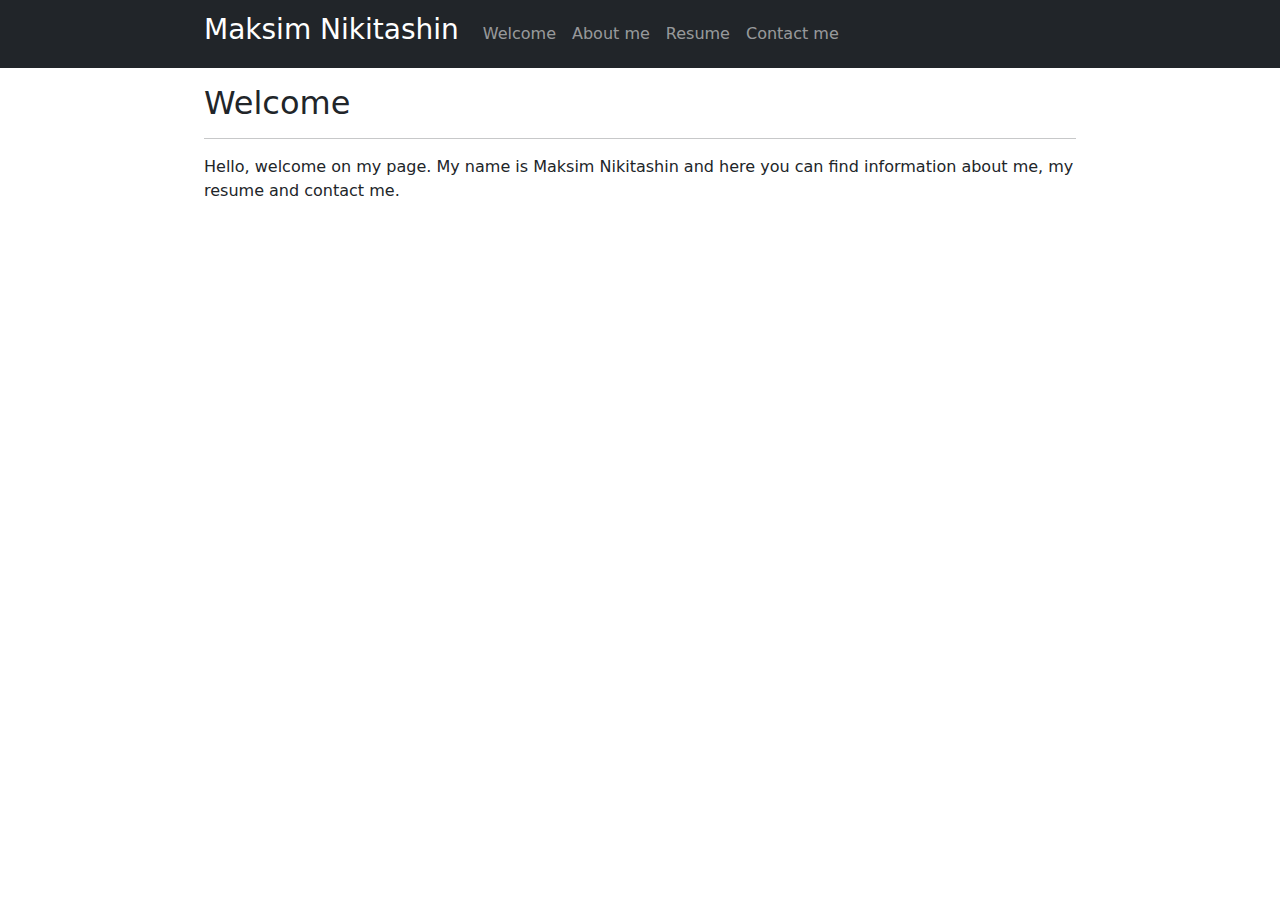
<file: 1.task/index.html>
<!DOCTYPE html>
<html lang="en">
<head>
    <script>
    window.onload = function() {
        location.href = "welcome.html";
    }
    </script>  
</head>

<body>
<p>index.html</p>
</body>
</html>
</file>
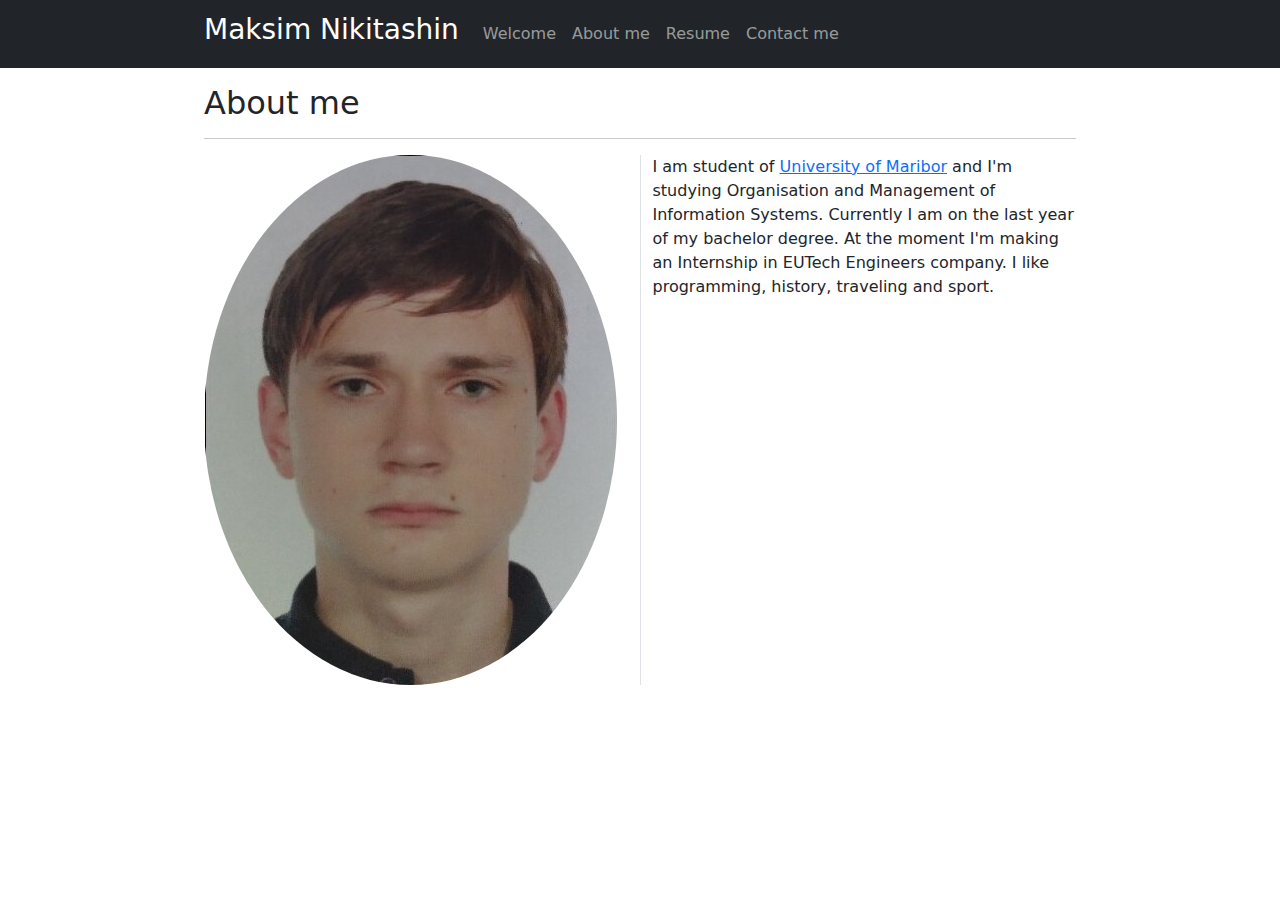
<file: 1.task/aboutMe.html>
<!DOCTYPE html>
<html lang="en">
<head>
<title>Maksim Nikitashin</title>
<meta charset="utf-8">
<meta name="viewport" content="width=device-width, initial-scale=1">
<link href="https://cdn.jsdelivr.net/npm/bootstrap@5.1.3/dist/css/bootstrap.min.css" rel="stylesheet">
<script src="https://cdn.jsdelivr.net/npm/bootstrap@5.1.3/dist/js/bootstrap.bundle.min.js"></script>
<link rel="stylesheet" href="desktopOptimization.css">
</head>
<body>
    <nav class="navbar navbar-expand-sm bg-dark navbar-dark">
        <div class="container-fluid" id="myHeader">
            <a class="navbar-brand" href="welcome.html"><h1 class="h3">Maksim Nikitashin</h1></a>
            <button class="navbar-toggler" type="button" data-bs-toggle="collapse" data-bs-target="#collapsibleNavbar">
              <span class="navbar-toggler-icon"></span>
            </button>
            <div class="collapse navbar-collapse" id="collapsibleNavbar">
              <ul class="navbar-nav">
                <li class="nav-item">
                    <a class="nav-link" href="welcome.html">Welcome</a>
                  </li>
                <li class="nav-item">
                  <a class="nav-link" href="aboutMe.html">About me</a>
                </li>
                <li class="nav-item">
                  <a class="nav-link" href="resume.html">Resume</a>
                </li>
                <li class="nav-item">
                  <a class="nav-link" href="contactMe.html">Contact me</a>
                </li>
              </ul>
            </div>
        </div>
    </nav>
    <div class="container-fluid mt-3" id="myBody">
    <h2 id="header">About me</h2>
    <hr>

    <div class="row" id="information">
        <div class="col border-end">
            <img src="Foto.jpeg" class="rounded-circle" alt="My foto">
        </div>
        <div class="col">
            <p id="text">I am student of <a href="https://www.um.si/">University of Maribor</a> and I'm studying Organisation and Management of Information Systems. Currently I am on the last year of my bachelor degree.
            At the moment I'm making an Internship in EUTech Engineers company. I like programming, history, traveling and sport.</p>
        </div>
    </div>
    
    </div>
</body>
</html>
</file>
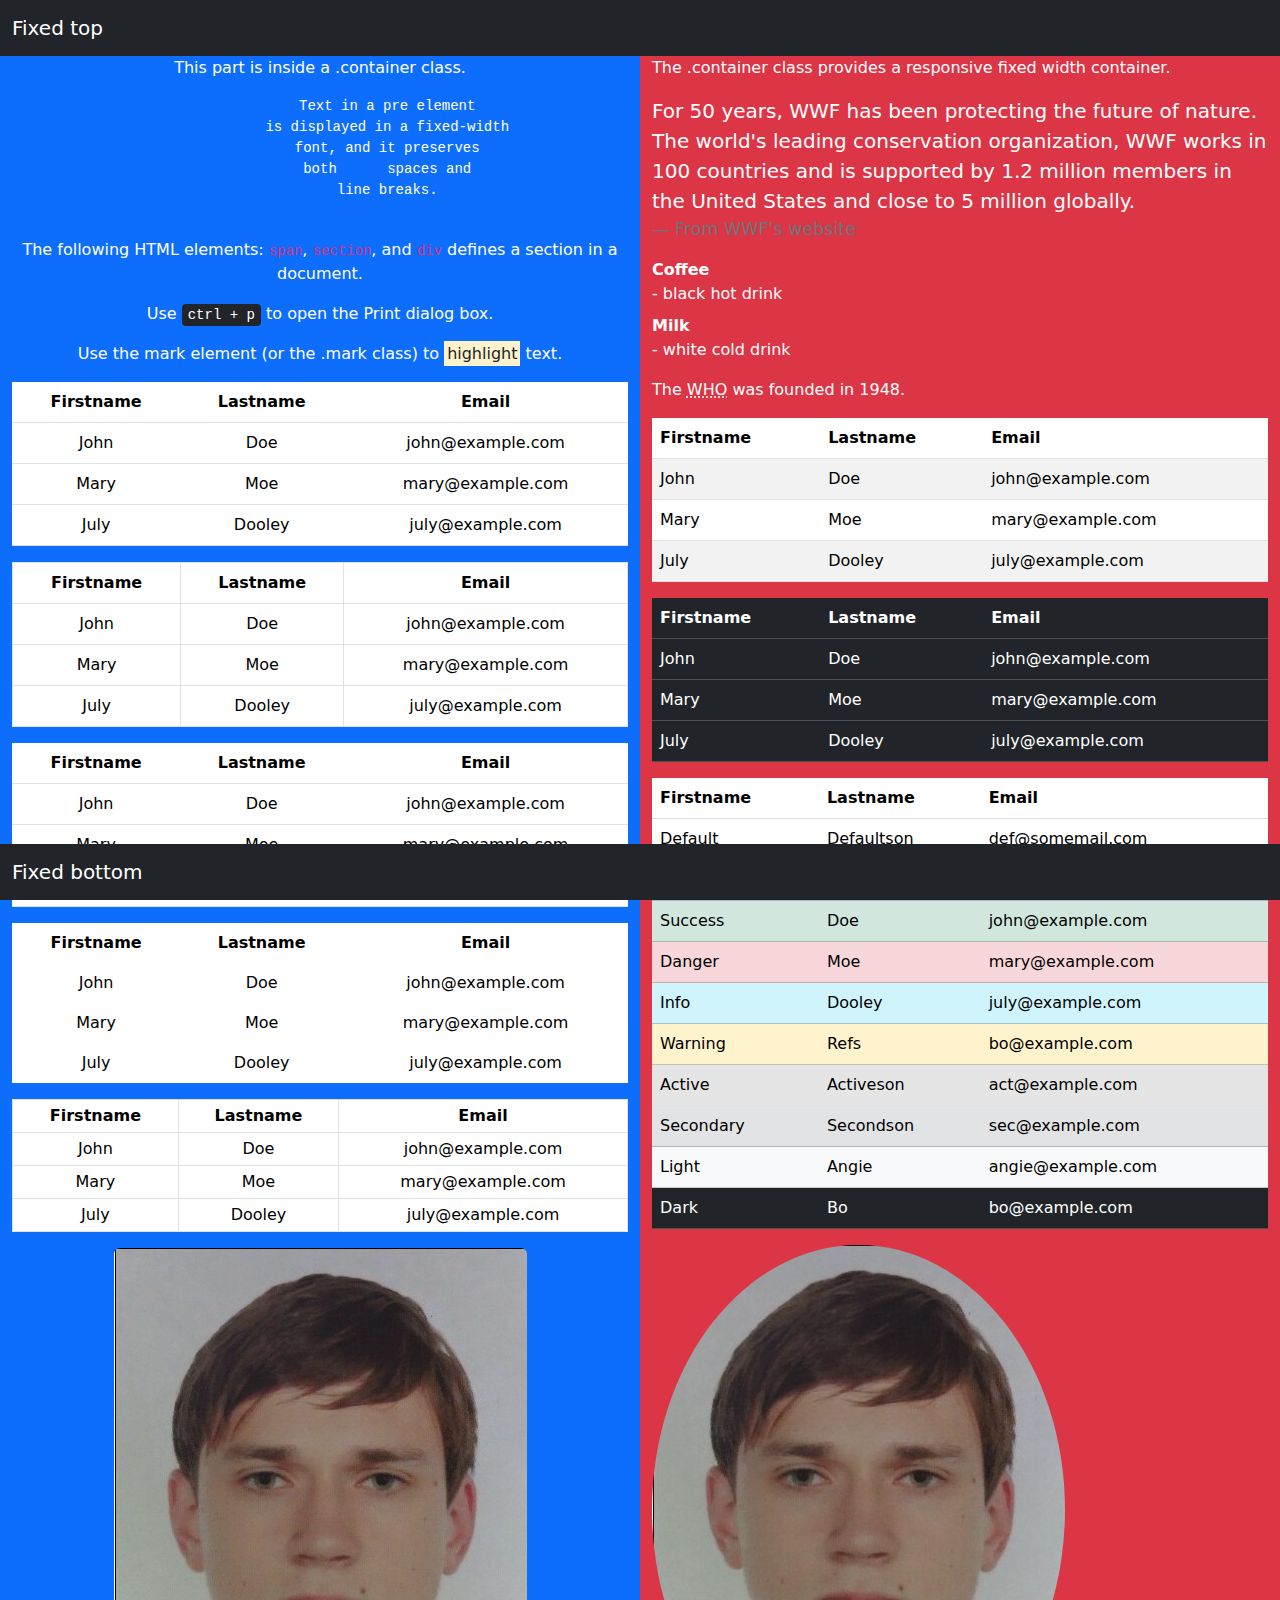
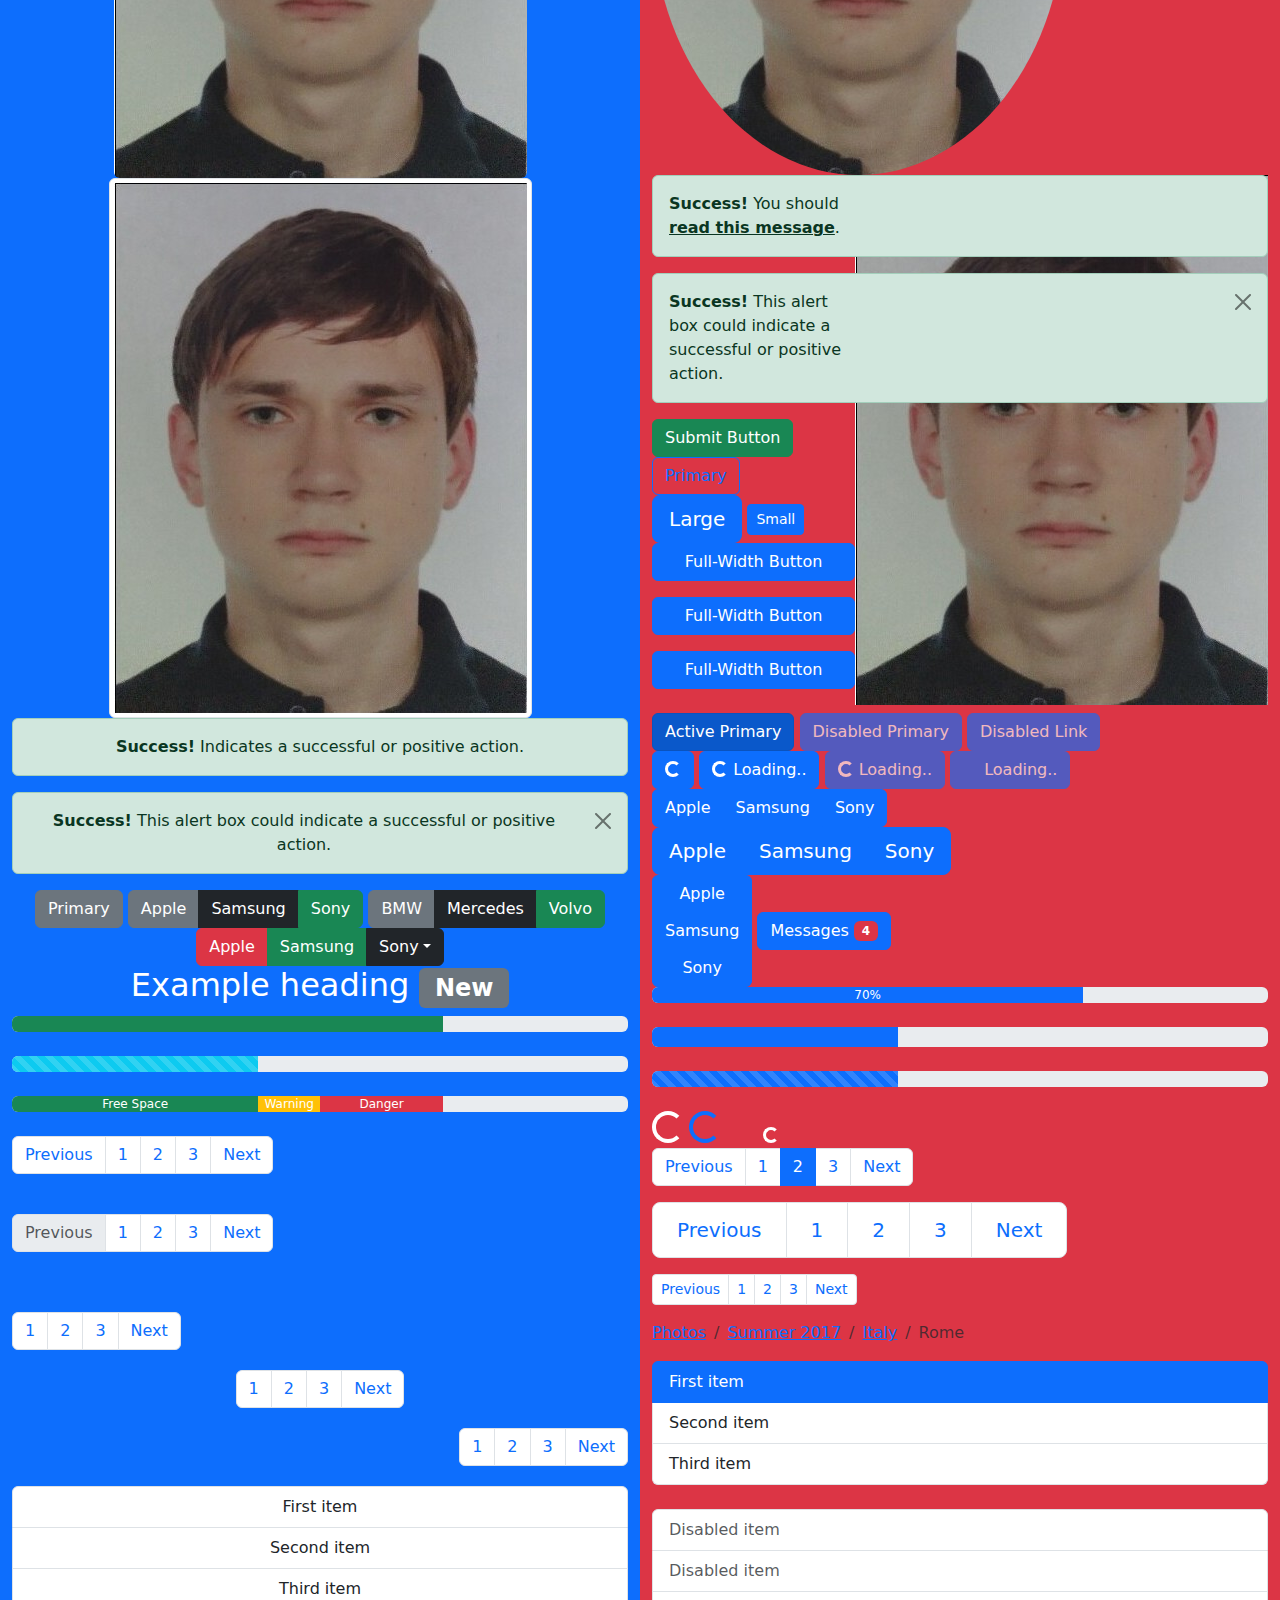
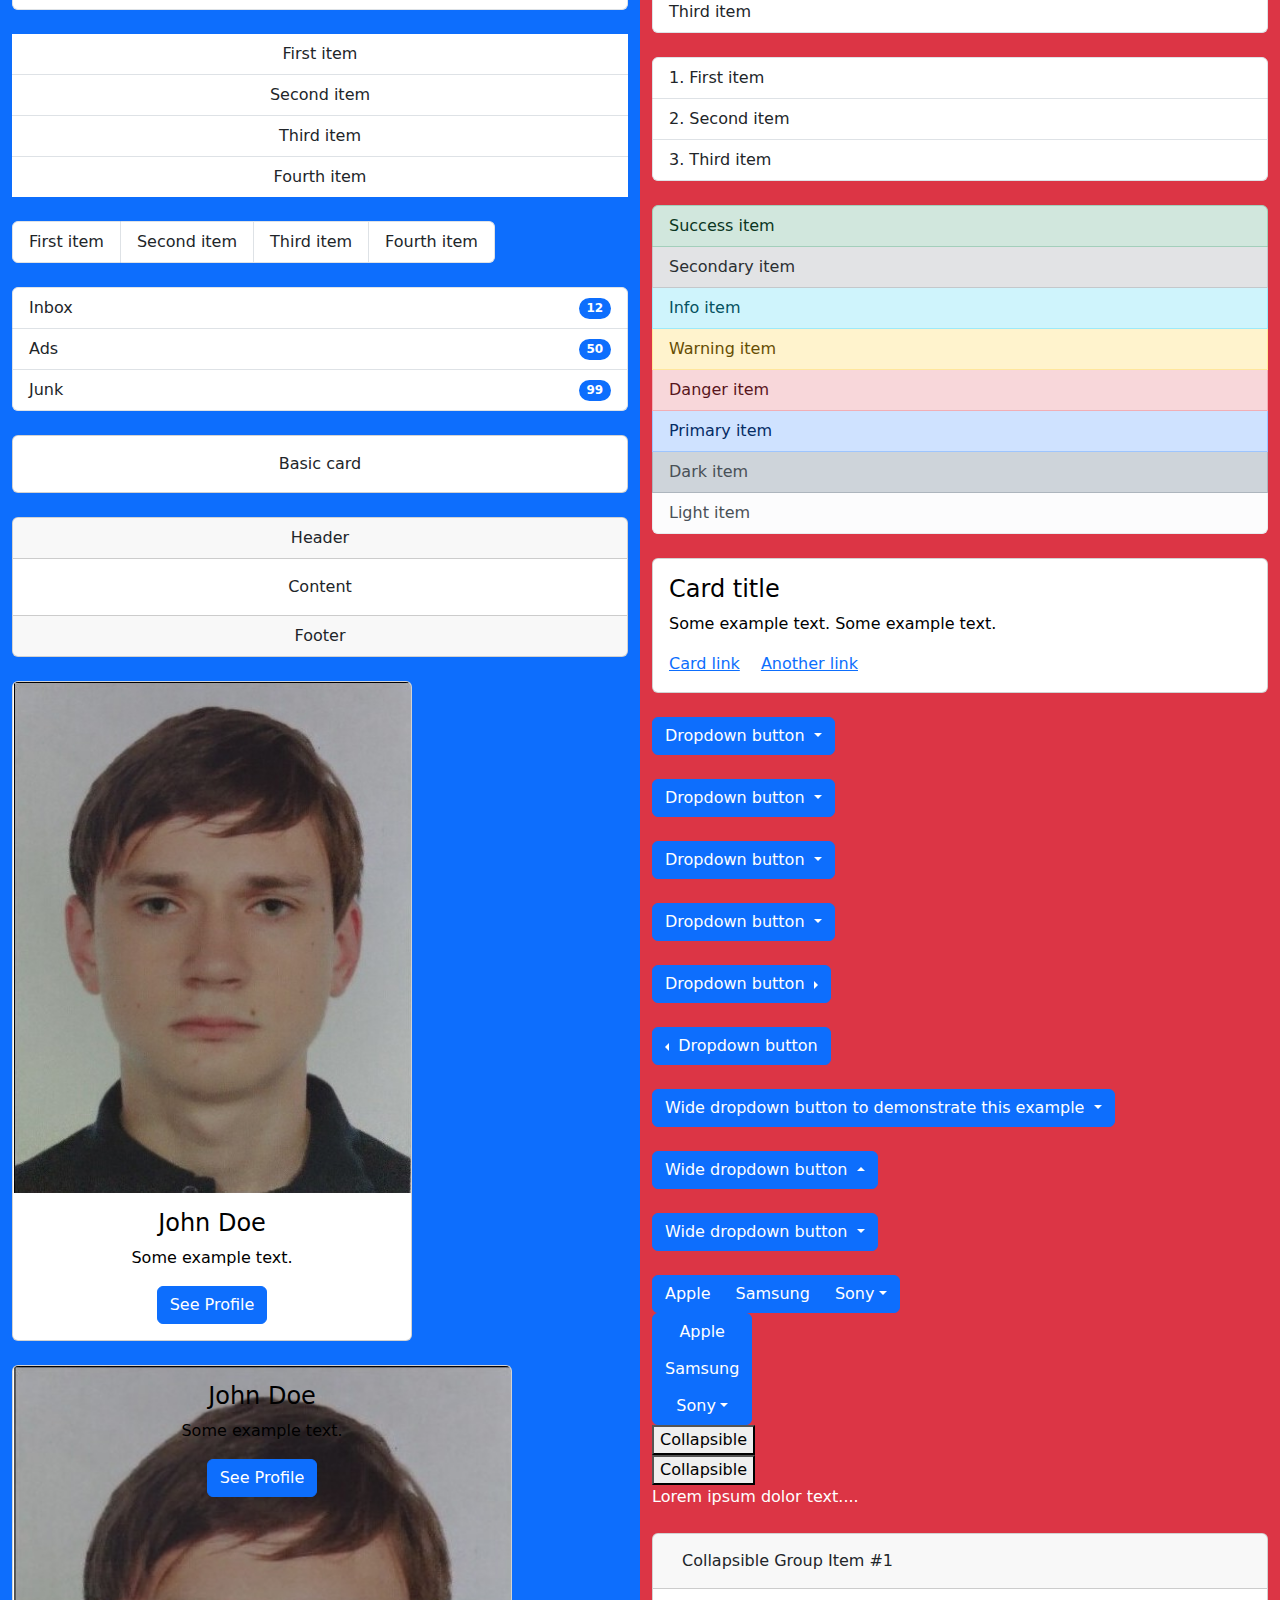
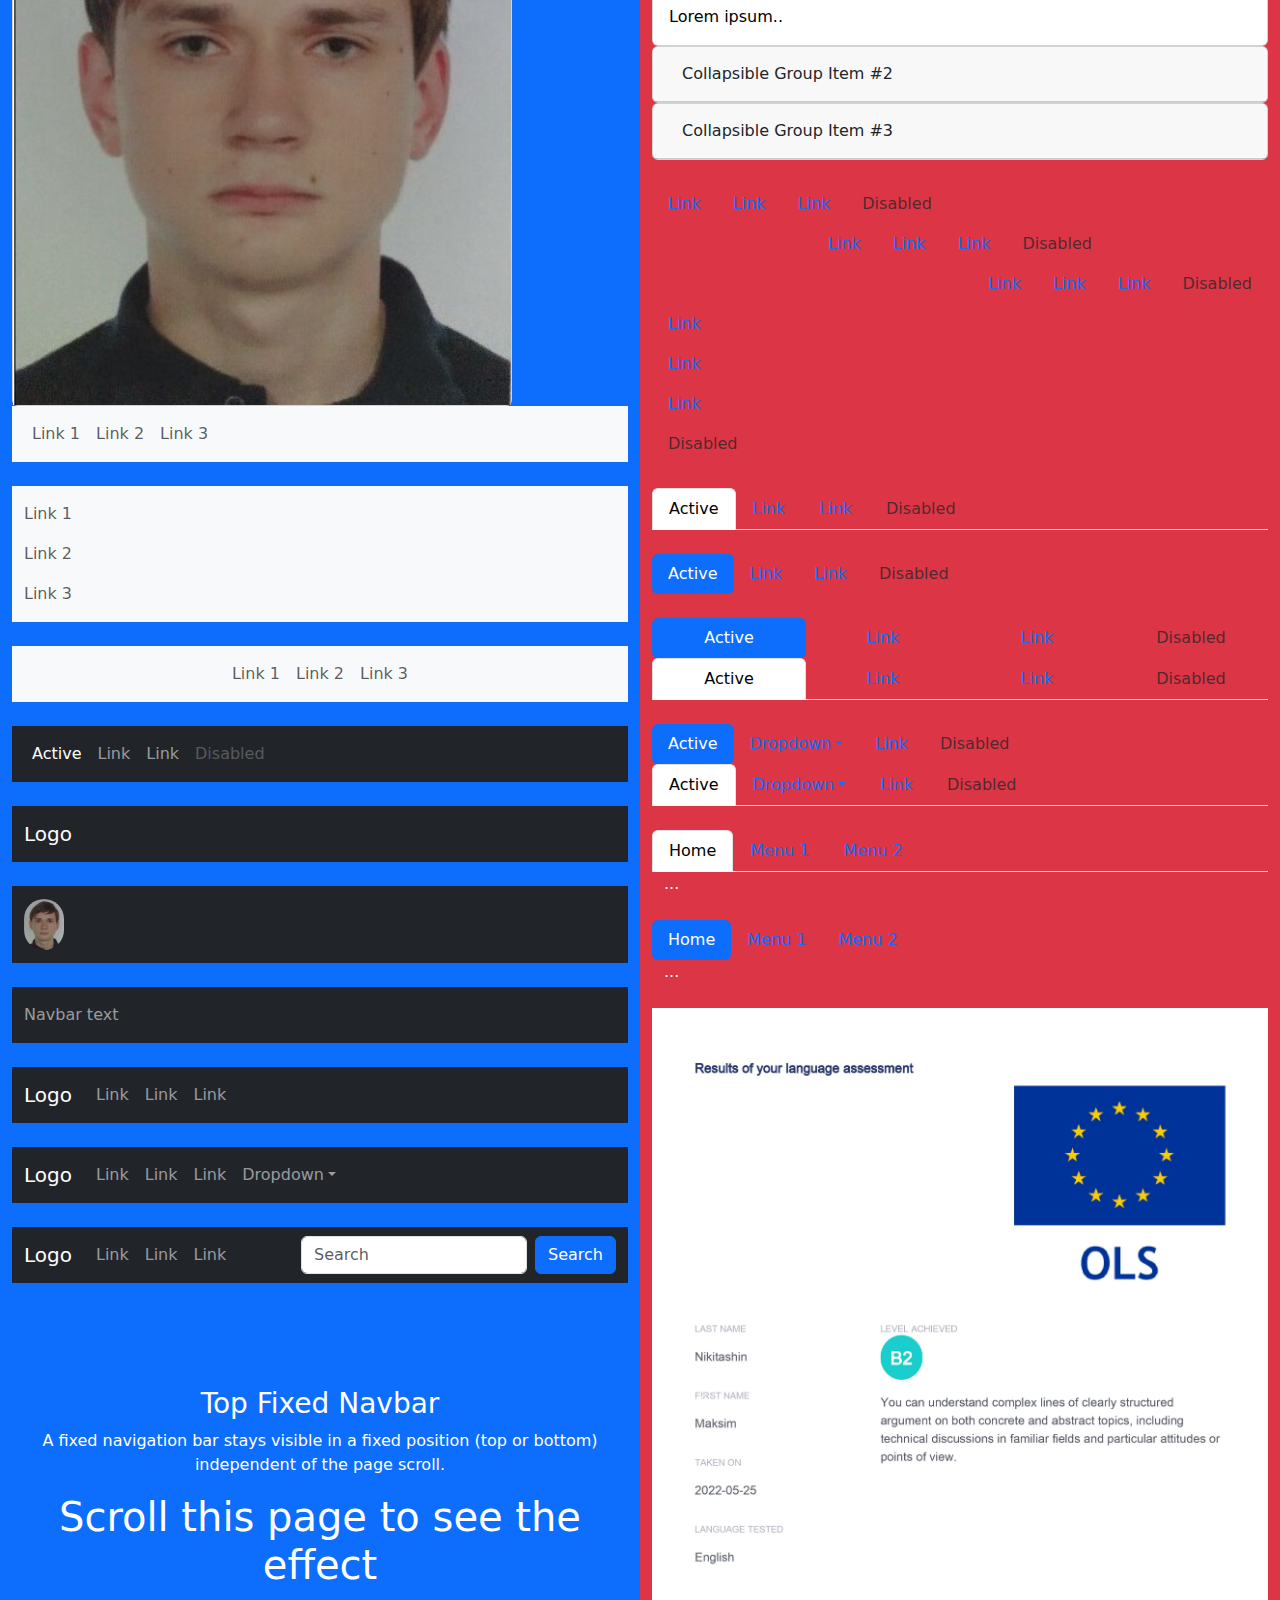
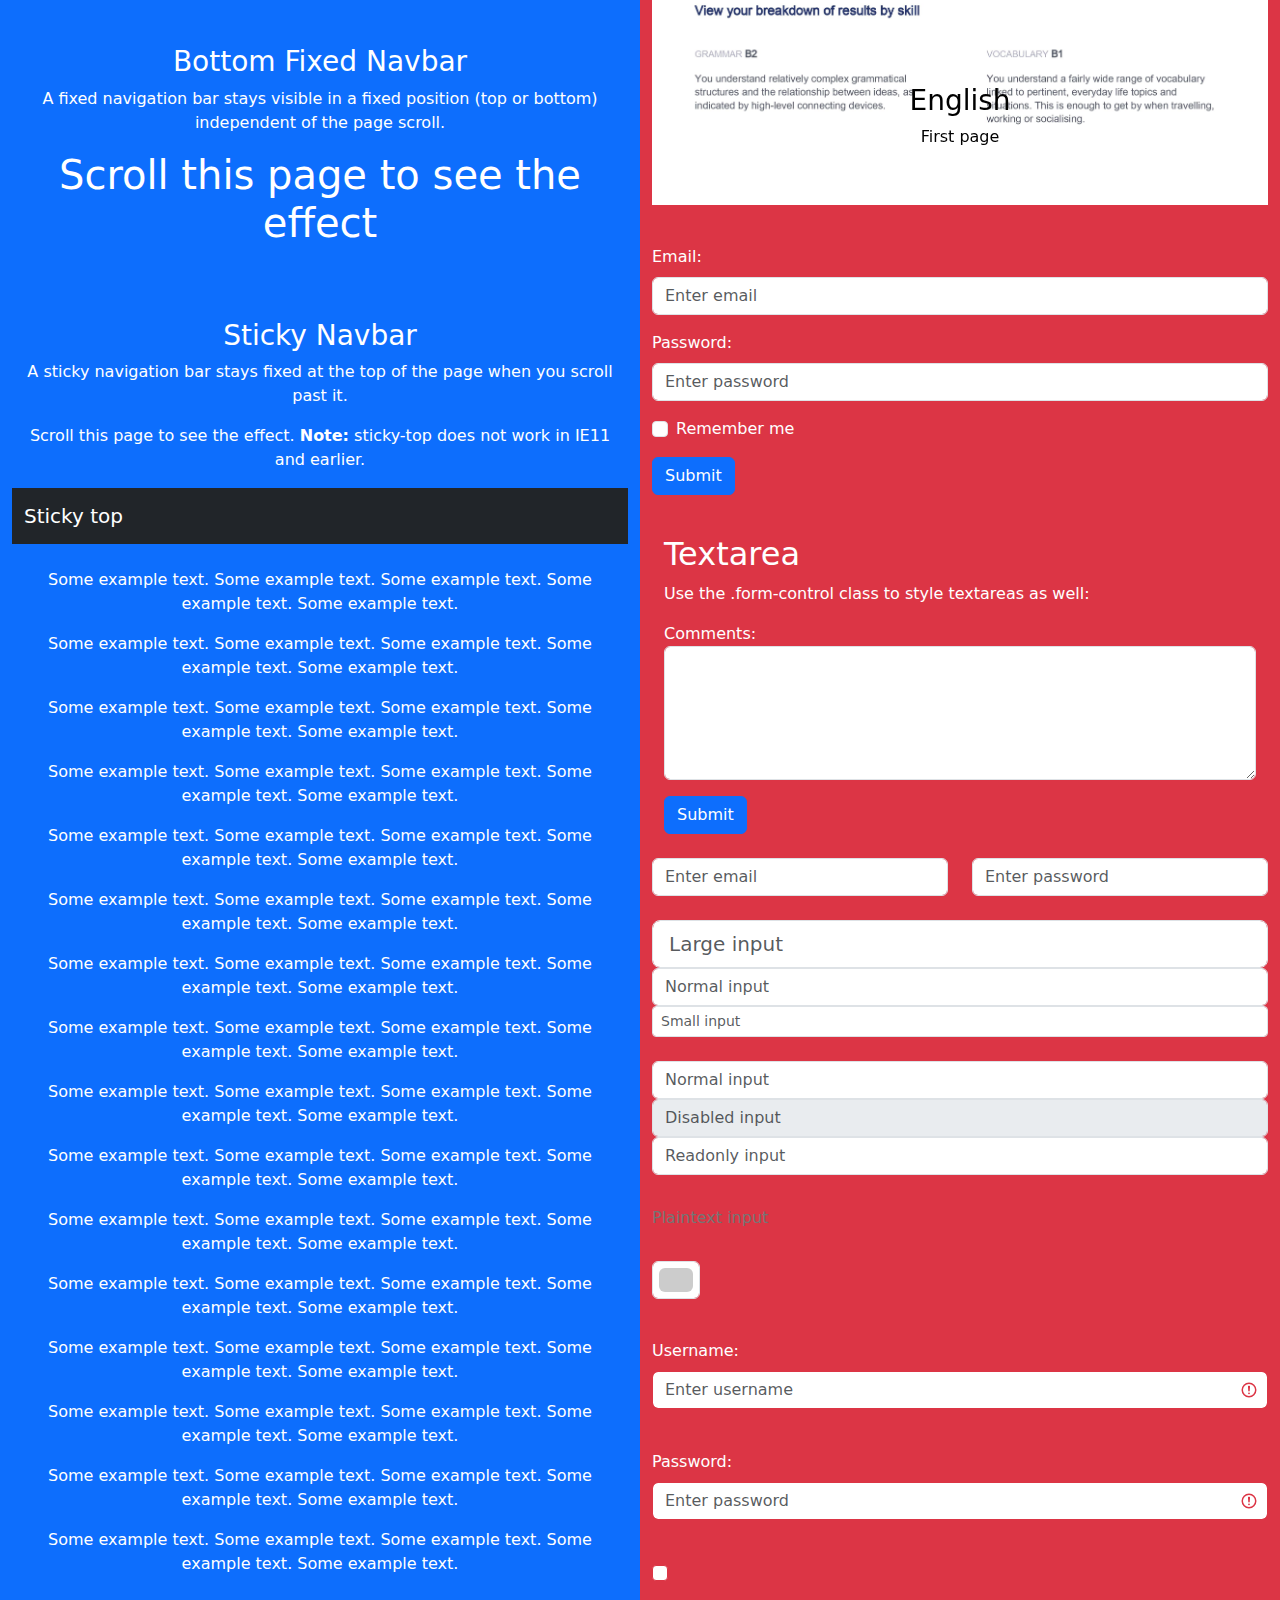
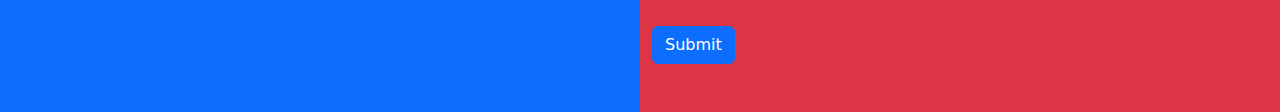
<file: 1.task/Bootstrap example.html>
<!DOCTYPE html>
<html lang="en">
  <head>
    <title>Bootstrap 5 Example</title>
    <meta charset="utf-8">
    <meta name="viewport" content="width=device-width, initial-scale=1">
    <link href="https://cdn.jsdelivr.net/npm/bootstrap@5.1.3/dist/css/bootstrap.min.css" rel="stylesheet">
    <script src="https://cdn.jsdelivr.net/npm/bootstrap@5.1.3/dist/js/bootstrap.bundle.min.js"></script>
  </head>
  <body>
    <div class="container-fluid text-white">
      <h1 class=" bg-dark text-center">My First Bootstrap Page</h1>
      <div class="row">
        <div class="col bg-primary text-center">
            <p>This part is inside a .container class.</p>
            <pre>
                Text in a pre element
                is displayed in a fixed-width
                font, and it preserves
                both      spaces and
                line breaks.
            </pre>
            <p>The following HTML elements: <code>span</code>, <code>section</code>, and <code>div</code> defines a section in a document.</p>
            <p>Use <kbd>ctrl + p</kbd> to open the Print dialog box.</p>
            <p>Use the mark element (or the .mark class) to <mark>highlight</mark> text.</p>
            <table class="table text-white">
                <thead>
                  <tr>
                    <th>Firstname</th>
                    <th>Lastname</th>
                    <th>Email</th>
                  </tr>
                </thead>
                <tbody>
                  <tr>
                    <td>John</td>
                    <td>Doe</td>
                    <td>john@example.com</td>
                  </tr>
                  <tr>
                    <td>Mary</td>
                    <td>Moe</td>
                    <td>mary@example.com</td>
                  </tr>
                  <tr>
                    <td>July</td>
                    <td>Dooley</td>
                    <td>july@example.com</td>
                  </tr>
                </tbody>
              </table>
              <table class="table table-bordered text-white">
                <thead>
                  <tr>
                    <th>Firstname</th>
                    <th>Lastname</th>
                    <th>Email</th>
                  </tr>
                </thead>
                <tbody>
                  <tr>
                    <td>John</td>
                    <td>Doe</td>
                    <td>john@example.com</td>
                  </tr>
                  <tr>
                    <td>Mary</td>
                    <td>Moe</td>
                    <td>mary@example.com</td>
                  </tr>
                  <tr>
                    <td>July</td>
                    <td>Dooley</td>
                    <td>july@example.com</td>
                  </tr>
                </tbody>
              </table>
              <table class="table table-hover text-white">
                <thead>
                  <tr>
                    <th>Firstname</th>
                    <th>Lastname</th>
                    <th>Email</th>
                  </tr>
                </thead>
                <tbody>
                  <tr>
                    <td>John</td>
                    <td>Doe</td>
                    <td>john@example.com</td>
                  </tr>
                  <tr>
                    <td>Mary</td>
                    <td>Moe</td>
                    <td>mary@example.com</td>
                  </tr>
                  <tr>
                    <td>July</td>
                    <td>Dooley</td>
                    <td>july@example.com</td>
                  </tr>
                </tbody>
              </table>
              <table class="table table-borderless text-white">
                <thead>
                  <tr>
                    <th>Firstname</th>
                    <th>Lastname</th>
                    <th>Email</th>
                  </tr>
                </thead>
                <tbody>
                  <tr>
                    <td>John</td>
                    <td>Doe</td>
                    <td>john@example.com</td>
                  </tr>
                  <tr>
                    <td>Mary</td>
                    <td>Moe</td>
                    <td>mary@example.com</td>
                  </tr>
                  <tr>
                    <td>July</td>
                    <td>Dooley</td>
                    <td>july@example.com</td>
                  </tr>
                </tbody>
              </table>
              <table class="table table-bordered table-sm text-white">
                <thead>
                  <tr>
                    <th>Firstname</th>
                    <th>Lastname</th>
                    <th>Email</th>
                  </tr>
                </thead>
                <tbody>
                  <tr>
                    <td>John</td>
                    <td>Doe</td>
                    <td>john@example.com</td>
                  </tr>
                  <tr>
                    <td>Mary</td>
                    <td>Moe</td>
                    <td>mary@example.com</td>
                  </tr>
                  <tr>
                    <td>July</td>
                    <td>Dooley</td>
                    <td>july@example.com</td>
                  </tr>
                </tbody>
              </table>
              <img src="Foto.jpeg" class="rounded" alt="Foto">
              <img src="Foto.jpeg" class="img-thumbnail" alt="Foto">
              <div class="alert alert-success">
                <strong>Success!</strong> Indicates a successful or positive action.
              </div>
              <div class="alert alert-success alert-dismissible">
                <button type="button" class="btn-close" data-bs-dismiss="alert"></button>
                <strong>Success!</strong> This alert box could indicate a successful or positive action.
              </div>
              <button type="button" class="btn btn-secondary">Primary</button>
              <div class="btn-group">
                <button type="button" class="btn btn-secondary">Apple</button>
                <button type="button" class="btn btn-dark">Samsung</button>
                <button type="button" class="btn btn-success">Sony</button>
              </div>
              
              <div class="btn-group">
                <button type="button" class="btn btn-secondary">BMW</button>
                <button type="button" class="btn btn-dark">Mercedes</button>
                <button type="button" class="btn btn-success">Volvo</button>
              </div>
              <br>
              <div class="btn-group">
                <button type="button" class="btn btn-danger">Apple</button>
                <button type="button" class="btn btn-success">Samsung</button>
                <div class="btn-group">
                  <button type="button" class="btn btn-dark dropdown-toggle" data-bs-toggle="dropdown">Sony</button>
                  <div class="dropdown-menu">
                    <a class="dropdown-item" href="#">Tablet</a>
                    <a class="dropdown-item" href="#">Smartphone</a>
                  </div>
                </div>
              </div>
              <br>
              <h2>Example heading <span class="badge bg-secondary">New</span></h2>
              <div class="progress">
                <div class="progress-bar bg-success" style="width:70%"></div>
              </div>
              <br>
              <div class="progress">
                <div class="progress-bar progress-bar-striped progress-bar-animated bg-info" style="width:40%"></div>
              </div>
              <br>
              <div class="progress">
                <div class="progress-bar bg-success" style="width:40%">
                  Free Space
                </div>
                <div class="progress-bar bg-warning" style="width:10%">
                  Warning
                </div>
                <div class="progress-bar bg-danger" style="width:20%">
                  Danger
                </div>
              </div>
              <br>
              <ul class="pagination">
                <li class="page-item"><a class="page-link" href="#">Previous</a></li>
                <li class="page-item"><a class="page-link" href="#">1</a></li>
                <li class="page-item"><a class="page-link" href="#">2</a></li>
                <li class="page-item"><a class="page-link" href="#">3</a></li>
                <li class="page-item"><a class="page-link" href="#">Next</a></li>
              </ul>
              <br>
              <ul class="pagination">
                <li class="page-item disabled"><a class="page-link" href="#">Previous</a></li>
                <li class="page-item"><a class="page-link" href="#">1</a></li>
                <li class="page-item"><a class="page-link" href="#">2</a></li>
                <li class="page-item"><a class="page-link" href="#">3</a></li>
                <li class="page-item"><a class="page-link" href="#">Next</a></li>
              </ul>
              <br>
              <!-- Default (left-aligned) -->
              <ul class="pagination" style="margin:20px 0">
                <li class="page-item"><a class="page-link" href="#">1</a></li>
                <li class="page-item"><a class="page-link" href="#">2</a></li>
                <li class="page-item"><a class="page-link" href="#">3</a></li>
                <li class="page-item"><a class="page-link" href="#">Next</a></li>
              </ul>
            
              <!-- Center-aligned -->
              <ul class="pagination justify-content-center" style="margin:20px 0">
                <li class="page-item"><a class="page-link" href="#">1</a></li>
                <li class="page-item"><a class="page-link" href="#">2</a></li>
                <li class="page-item"><a class="page-link" href="#">3</a></li>
                <li class="page-item"><a class="page-link" href="#">Next</a></li>
              </ul>
            
              <!-- Right-aligned -->
              <ul class="pagination justify-content-end" style="margin:20px 0">
                <li class="page-item"><a class="page-link" href="#">1</a></li>
                <li class="page-item"><a class="page-link" href="#">2</a></li>
                <li class="page-item"><a class="page-link" href="#">3</a></li>
                <li class="page-item"><a class="page-link" href="#">Next</a></li>
              </ul>

              <div class="list-group">
                <a href="#" class="list-group-item list-group-item-action">First item</a>
                <a href="#" class="list-group-item list-group-item-action">Second item</a>
                <a href="#" class="list-group-item list-group-item-action">Third item</a>
              </div>
              <br>
              <ul class="list-group list-group-flush">
                <li class="list-group-item">First item</li>
                <li class="list-group-item">Second item</li>
                <li class="list-group-item">Third item</li>
                <li class="list-group-item">Fourth item</li>
              </ul>
              <br>
              <ul class="list-group list-group-horizontal">
                <li class="list-group-item">First item</li>
                <li class="list-group-item">Second item</li>
                <li class="list-group-item">Third item</li>
                <li class="list-group-item">Fourth item</li>
              </ul>
              <br>
              <ul class="list-group">
                <li class="list-group-item d-flex justify-content-between align-items-center">
                  Inbox
                  <span class="badge bg-primary rounded-pill">12</span>
                </li>
                <li class="list-group-item d-flex justify-content-between align-items-center">
                  Ads
                  <span class="badge bg-primary rounded-pill">50</span>
                </li>
                <li class="list-group-item d-flex justify-content-between align-items-center">
                  Junk
                  <span class="badge bg-primary rounded-pill">99</span>
                </li>
              </ul>
              <br>
              <div class="card">
                <div class="card-body">Basic card</div>
              </div>
              <br>
              <div class="card">
                <div class="card-header">Header</div>
                <div class="card-body">Content</div>
                <div class="card-footer">Footer</div>
              </div>
              <br>
              <div class="card" style="width:400px">
                <img class="card-img-top" src="Foto.jpeg" alt="Card image">
                <div class="card-body">
                  <h4 class="card-title text-black">John Doe</h4>
                  <p class="card-text text-black">Some example text.</p>
                  <a href="#" class="btn btn-primary">See Profile</a>
                </div>
              </div>
              <br>
              <div class="card" style="width:500px">
                <img class="card-img-top" src="Foto.jpeg" alt="Card image">
                <div class="card-img-overlay">
                  <h4 class="card-title text-black">John Doe</h4>
                  <p class="card-text text-black">Some example text.</p>
                  <a href="#" class="btn btn-primary">See Profile</a>
                </div>
              </div>
              <!-- A grey horizontal navbar that becomes vertical on small screens -->
                <nav class="navbar navbar-expand-sm bg-light">

                    <div class="container-fluid">
                    <!-- Links -->
                    <ul class="navbar-nav">
                        <li class="nav-item">
                        <a class="nav-link" href="#">Link 1</a>
                        </li>
                        <li class="nav-item">
                        <a class="nav-link" href="#">Link 2</a>
                        </li>
                        <li class="nav-item">
                        <a class="nav-link" href="#">Link 3</a>
                        </li>
                    </ul>
                    </div>
                
                </nav>
                <br>
                <!-- A grey horizontal navbar that becomes vertical on small screens -->
                <nav class="navbar bg-light">

                    <div class="container-fluid">
                    <!-- Links -->
                    <ul class="navbar-nav">
                        <li class="nav-item">
                        <a class="nav-link" href="#">Link 1</a>
                        </li>
                        <li class="nav-item">
                        <a class="nav-link" href="#">Link 2</a>
                        </li>
                        <li class="nav-item">
                        <a class="nav-link" href="#">Link 3</a>
                        </li>
                    </ul>
                    </div>
                
                </nav>
                <br>
                <!-- A grey horizontal navbar that becomes vertical on small screens -->
                <nav class="navbar navbar-expand-sm bg-light justify-content-center">
                    <ul class="navbar-nav">
                      <li class="nav-item">
                        <a class="nav-link" href="#">Link 1</a>
                      </li>
                      <li class="nav-item">
                        <a class="nav-link" href="#">Link 2</a>
                      </li>
                      <li class="nav-item">
                        <a class="nav-link" href="#">Link 3</a>
                      </li>
                    </ul>
                  </nav>
                  <br>
                  <nav class="navbar navbar-expand-sm bg-dark navbar-dark">
                    <div class="container-fluid">
                      <ul class="navbar-nav">
                        <li class="nav-item">
                          <a class="nav-link active" href="#">Active</a>
                        </li>
                       <li class="nav-item">
                          <a class="nav-link" href="#">Link</a>
                        </li>
                        <li class="nav-item">
                          <a class="nav-link" href="#">Link</a>
                        </li>
                        <li class="nav-item">
                          <a class="nav-link disabled" href="#">Disabled</a>
                        </li>
                      </ul>
                    </div>
                  </nav>
                  <br>
                  <nav class="navbar navbar-expand-sm bg-dark navbar-dark">
                    <div class="container-fluid">
                      <a class="navbar-brand" href="#">Logo</a>
                    </div>
                  </nav>
                  <br>
                  <nav class="navbar navbar-expand-sm bg-dark navbar-dark">
                    <div class="container-fluid">
                      <a class="navbar-brand" href="#">
                        <img src="Foto.jpeg" alt="Avatar Logo" style="width:40px;" class="rounded-pill"> 
                      </a>
                    </div>
                  </nav>
                  <br>
                  <nav class="navbar navbar-expand-sm bg-dark navbar-dark">
                    <div class="container-fluid">
                      <span class="navbar-text">Navbar text</span>
                    </div>
                  </nav>
                  <br>
                  <nav class="navbar navbar-expand-sm bg-dark navbar-dark">
                    <div class="container-fluid">
                      <a class="navbar-brand" href="#">Logo</a>
                      <button class="navbar-toggler" type="button" data-bs-toggle="collapse" data-bs-target="#collapsibleNavbar">
                        <span class="navbar-toggler-icon"></span>
                      </button>
                      <div class="collapse navbar-collapse" id="collapsibleNavbar">
                        <ul class="navbar-nav">
                          <li class="nav-item">
                            <a class="nav-link" href="#">Link</a>
                          </li>
                          <li class="nav-item">
                            <a class="nav-link" href="#">Link</a>
                          </li>
                          <li class="nav-item">
                            <a class="nav-link" href="#">Link</a>
                          </li>
                        </ul>
                      </div>
                    </div>
                  </nav>
                  <br>
                  <nav class="navbar navbar-expand-sm bg-dark navbar-dark">
                    <div class="container-fluid">
                      <a class="navbar-brand" href="#">Logo</a>
                      <button class="navbar-toggler" type="button" data-bs-toggle="collapse" data-bs-target="#collapsibleNavbar1">
                        <span class="navbar-toggler-icon"></span>
                      </button>
                      <div class="collapse navbar-collapse" id="collapsibleNavbar1">
                          <ul class="navbar-nav">
                            <li class="nav-item">
                                <a class="nav-link" href="#">Link</a>
                              </li>
                              <li class="nav-item">
                                <a class="nav-link" href="#">Link</a>
                              </li>
                              <li class="nav-item">
                                <a class="nav-link" href="#">Link</a>
                              </li>
                            <li class="nav-item dropdown">
                            
                            <a class="nav-link dropdown-toggle" href="#" role="button" data-bs-toggle="dropdown">Dropdown</a>
                            <ul class="dropdown-menu">
                              <li><a class="dropdown-item" href="#">Link</a></li>
                              <li><a class="dropdown-item" href="#">Another link</a></li>
                              <li><a class="dropdown-item" href="#">A third link</a></li>
                            </ul>
                          </li>
                        </ul>
                        </div>
                    </div>
                  </nav>
                  <br>
                  <nav class="navbar navbar-expand-sm navbar-dark bg-dark">
                    <div class="container-fluid">
                      <a class="navbar-brand" href="javascript:void(0)">Logo</a>
                      <button class="navbar-toggler" type="button" data-bs-toggle="collapse" data-bs-target="#mynavbar">
                        <span class="navbar-toggler-icon"></span>
                      </button>
                      <div class="collapse navbar-collapse" id="mynavbar">
                        <ul class="navbar-nav me-auto">
                          <li class="nav-item">
                            <a class="nav-link" href="javascript:void(0)">Link</a>
                          </li>
                          <li class="nav-item">
                            <a class="nav-link" href="javascript:void(0)">Link</a>
                          </li>
                          <li class="nav-item">
                            <a class="nav-link" href="javascript:void(0)">Link</a>
                          </li>
                        </ul>
                        <form class="d-flex">
                          <input class="form-control me-2" type="text" placeholder="Search">
                          <button class="btn btn-primary" type="button">Search</button>
                        </form>
                      </div>
                    </div>
                  </nav>
                  <br>
                  <nav class="navbar navbar-expand-sm bg-dark navbar-dark fixed-top">
                    <div class="container-fluid">
                      <a class="navbar-brand" href="#">Fixed top</a>
                    </div>
                  </nav>
                  
                  <div class="container-fluid" style="margin-top:80px">
                    <h3>Top Fixed Navbar</h3>
                    <p>A fixed navigation bar stays visible in a fixed position (top or bottom) independent of the page scroll.</p>
                    <h1>Scroll this page to see the effect</h1>
                  </div>
                  <br>
                  <nav class="navbar navbar-expand-sm bg-dark navbar-dark fixed-bottom">
                    <div class="container-fluid">
                      <a class="navbar-brand" href="#">Fixed bottom</a>
                    </div>
                  </nav>
                  
                  <div class="container-fluid"><br>
                    <h3>Bottom Fixed Navbar</h3>
                    <p>A fixed navigation bar stays visible in a fixed position (top or bottom) independent of the page scroll.</p>
                    <h1>Scroll this page to see the effect</h1>
                  </div>
                  <br>
                  <div class="container-fluid mt-3">
                    <br>
                    <h3>Sticky Navbar</h3>
                    <p>A sticky navigation bar stays fixed at the top of the page when you scroll past it.</p>
                    <p>Scroll this page to see the effect. <strong>Note:</strong> sticky-top does not work in IE11 and earlier.</p>
                  </div>
                  
                  <nav class="navbar navbar-expand-sm bg-dark navbar-dark sticky-top">
                    <div class="container-fluid">
                      <a class="navbar-brand" href="#">Sticky top</a>
                    </div>
                  </nav>
                  
                  <div class="container-fluid"><br>
                    <p>Some example text. Some example text. Some example text. Some example text. Some example text.</p>
                    <p>Some example text. Some example text. Some example text. Some example text. Some example text.</p>
                    <p>Some example text. Some example text. Some example text. Some example text. Some example text.</p>
                    <p>Some example text. Some example text. Some example text. Some example text. Some example text.</p>
                    <p>Some example text. Some example text. Some example text. Some example text. Some example text.</p>
                    <p>Some example text. Some example text. Some example text. Some example text. Some example text.</p>
                    <p>Some example text. Some example text. Some example text. Some example text. Some example text.</p>
                    <p>Some example text. Some example text. Some example text. Some example text. Some example text.</p>
                    <p>Some example text. Some example text. Some example text. Some example text. Some example text.</p>
                    <p>Some example text. Some example text. Some example text. Some example text. Some example text.</p>
                    <p>Some example text. Some example text. Some example text. Some example text. Some example text.</p>
                    <p>Some example text. Some example text. Some example text. Some example text. Some example text.</p>
                    <p>Some example text. Some example text. Some example text. Some example text. Some example text.</p>
                    <p>Some example text. Some example text. Some example text. Some example text. Some example text.</p>
                    <p>Some example text. Some example text. Some example text. Some example text. Some example text.</p>
                    <p>Some example text. Some example text. Some example text. Some example text. Some example text.</p>
                  </div>
                  
        </div>






        
        <div class="col bg-danger">
            <p>The .container class provides a responsive fixed width container.</p>
            <blockquote class="blockquote text-left">
                <p>For 50 years, WWF has been protecting the future of nature. The world's leading conservation organization, WWF works in 100 countries and is supported by 1.2 million members in the United States and close to 5 million globally.</p>
                <footer class="blockquote-footer">From WWF's website</footer>
            </blockquote>
            <dl>
            <dt>Coffee</dt>
            <dd>- black hot drink</dd>
            <dt>Milk</dt>
            <dd>- white cold drink</dd>
            </dl>
            <p>The <abbr title="World Health Organization">WHO</abbr> was founded in 1948.</p>
            <table class="table table-striped text-white">
                <thead>
                  <tr>
                    <th>Firstname</th>
                    <th>Lastname</th>
                    <th>Email</th>
                  </tr>
                </thead>
                <tbody>
                  <tr>
                    <td>John</td>
                    <td>Doe</td>
                    <td>john@example.com</td>
                  </tr>
                  <tr>
                    <td>Mary</td>
                    <td>Moe</td>
                    <td>mary@example.com</td>
                  </tr>
                  <tr>
                    <td>July</td>
                    <td>Dooley</td>
                    <td>july@example.com</td>
                  </tr>
                </tbody>
              </table>
              <table class="table table-dark">
                <thead>
                  <tr>
                    <th>Firstname</th>
                    <th>Lastname</th>
                    <th>Email</th>
                  </tr>
                </thead>
                <tbody>
                  <tr>
                    <td>John</td>
                    <td>Doe</td>
                    <td>john@example.com</td>
                  </tr>
                  <tr>
                    <td>Mary</td>
                    <td>Moe</td>
                    <td>mary@example.com</td>
                  </tr>
                  <tr>
                    <td>July</td>
                    <td>Dooley</td>
                    <td>july@example.com</td>
                  </tr>
                </tbody>
              </table>
              <table class="table text-white">
                <thead>
                <tr>
                    <th>Firstname</th>
                    <th>Lastname</th>
                    <th>Email</th>
                </tr>
                </thead>
                <tbody>
                <tr>
                    <td>Default</td>
                    <td>Defaultson</td>
                    <td>def@somemail.com</td>
                </tr>      
                <tr class="table-primary">
                    <td>Primary</td>
                    <td>Joe</td>
                    <td>joe@example.com</td>
                </tr>
                <tr class="table-success">
                    <td>Success</td>
                    <td>Doe</td>
                    <td>john@example.com</td>
                </tr>
                <tr class="table-danger">
                    <td>Danger</td>
                    <td>Moe</td>
                    <td>mary@example.com</td>
                </tr>
                <tr class="table-info">
                    <td>Info</td>
                    <td>Dooley</td>
                    <td>july@example.com</td>
                </tr>
                <tr class="table-warning">
                    <td>Warning</td>
                    <td>Refs</td>
                    <td>bo@example.com</td>
                </tr>
                <tr class="table-active">
                    <td>Active</td>
                    <td>Activeson</td>
                    <td>act@example.com</td>
                </tr>
                <tr class="table-secondary">
                    <td>Secondary</td>
                    <td>Secondson</td>
                    <td>sec@example.com</td>
                </tr>
                <tr class="table-light">
                    <td>Light</td>
                    <td>Angie</td>
                    <td>angie@example.com</td>
                </tr>
                <tr class="table-dark">
                    <td>Dark</td>
                    <td>Bo</td>
                    <td>bo@example.com</td>
                </tr>
                </tbody>
            </table>
            <img src="Foto.jpeg" class="rounded-circle" alt="Foto">
            <img src="Foto.jpeg" class="float-end">
            <div class="alert alert-success">
                <strong>Success!</strong> You should <a href="#" class="alert-link">read this message</a>.
            </div>
            <div class="alert alert-success alert-dismissible fade show">
                <button type="button" class="btn-close" data-bs-dismiss="alert"></button>
                <strong>Success!</strong> This alert box could indicate a successful or positive action.
            </div>
            <input type="submit" class="btn btn-success" value="Submit Button">
            <button type="button" class="btn btn-outline-primary">Primary</button>
            <br>
            <button type="button" class="btn btn-primary btn-lg">Large</button>
            <button type="button" class="btn btn-primary btn-sm">Small</button>
            <div class="d-grid gap-3">
                <button type="button" class="btn btn-primary btn-block">Full-Width Button</button>
                <button type="button" class="btn btn-primary btn-block">Full-Width Button</button>
                <button type="button" class="btn btn-primary btn-block">Full-Width Button</button>
            </div>
            <br>
            <button type="button" class="btn btn-primary active">Active Primary</button>
            <button type="button" class="btn btn-primary" disabled>Disabled Primary</button>
            <a href="#" class="btn btn-primary disabled">Disabled Link</a>
            <br>
            <button class="btn btn-primary">
                <span class="spinner-border spinner-border-sm"></span>
              </button>
              
              <button class="btn btn-primary">
                <span class="spinner-border spinner-border-sm"></span>
                Loading..
              </button>
              
              <button class="btn btn-primary" disabled>
                <span class="spinner-border spinner-border-sm"></span>
                Loading..
              </button>
              
              <button class="btn btn-primary" disabled>
                <span class="spinner-grow spinner-grow-sm"></span>
                Loading..
              </button>
              <br>
              <div class="btn-group">
                <button type="button" class="btn btn-primary">Apple</button>
                <button type="button" class="btn btn-primary">Samsung</button>
                <button type="button" class="btn btn-primary">Sony</button>
              </div>
              <br>
              <div class="btn-group btn-group-lg">
                <button type="button" class="btn btn-primary">Apple</button>
                <button type="button" class="btn btn-primary">Samsung</button>
                <button type="button" class="btn btn-primary">Sony</button>
              </div>
              <br>
              <div class="btn-group-vertical">
                <button type="button" class="btn btn-primary">Apple</button>
                <button type="button" class="btn btn-primary">Samsung</button>
                <button type="button" class="btn btn-primary">Sony</button>
              </div>
              <button type="button" class="btn btn-primary">
                Messages <span class="badge bg-danger">4</span>
              </button>
              <br>
              <div class="progress">
                <div class="progress-bar" style="width:70%">70%</div>
              </div>
              <br>
              <div class="progress" style="height:20px">
                <div class="progress-bar" style="width:40%;height:20px"></div>
              </div>
              <br>
              <div class="progress">
                <div class="progress-bar progress-bar-striped" style="width:40%"></div>
              </div>
              <br>
              <div class="spinner-border"></div>
              <div class="spinner-border text-primary"></div>
              <div class="spinner-grow text-success"></div>
              <div class="spinner-border spinner-border-sm"></div>
              <div class="spinner-grow spinner-grow-sm"></div>
              <br>
              <ul class="pagination">
                <li class="page-item"><a class="page-link" href="#">Previous</a></li>
                <li class="page-item"><a class="page-link" href="#">1</a></li>
                <li class="page-item active"><a class="page-link" href="#">2</a></li>
                <li class="page-item"><a class="page-link" href="#">3</a></li>
                <li class="page-item"><a class="page-link" href="#">Next</a></li>
              </ul>
              <ul class="pagination pagination-lg">
                <li class="page-item"><a class="page-link" href="#">Previous</a></li>
                <li class="page-item"><a class="page-link" href="#">1</a></li>
                <li class="page-item"><a class="page-link" href="#">2</a></li>
                <li class="page-item"><a class="page-link" href="#">3</a></li>
                <li class="page-item"><a class="page-link" href="#">Next</a></li>
              </ul>
              
              <ul class="pagination pagination-sm">
                <li class="page-item"><a class="page-link" href="#">Previous</a></li>
                <li class="page-item"><a class="page-link" href="#">1</a></li>
                <li class="page-item"><a class="page-link" href="#">2</a></li>
                <li class="page-item"><a class="page-link" href="#">3</a></li>
                <li class="page-item"><a class="page-link" href="#">Next</a></li>
              </ul>

              <ul class="breadcrumb text-white">
                <li class="breadcrumb-item"><a href="#">Photos</a></li>
                <li class="breadcrumb-item"><a href="#">Summer 2017</a></li>
                <li class="breadcrumb-item"><a href="#">Italy</a></li>
                <li class="breadcrumb-item active">Rome</li>
              </ul>

              <ul class="list-group">
                <li class="list-group-item active">First item</li>
                <li class="list-group-item">Second item</li>
                <li class="list-group-item">Third item</li>
              </ul>
              <br>
              <div class="list-group">
                <a href="#" class="list-group-item disabled">Disabled item</a>
                <a href="#" class="list-group-item disabled">Disabled item</a>
                <a href="#" class="list-group-item">Third item</a>
              </div>
              <br>
              <ol class="list-group list-group-numbered">
                <li class="list-group-item">First item</li>
                <li class="list-group-item">Second item</li>
                <li class="list-group-item">Third item</li>
              </ol>
              <br>
              <ul class="list-group">
                <li class="list-group-item list-group-item-success">Success item</li>
                <li class="list-group-item list-group-item-secondary">Secondary item</li>
                <li class="list-group-item list-group-item-info">Info item</li>
                <li class="list-group-item list-group-item-warning">Warning item</li>
                <li class="list-group-item list-group-item-danger">Danger item</li>
                <li class="list-group-item list-group-item-primary">Primary item</li>
                <li class="list-group-item list-group-item-dark">Dark item</li>
                <li class="list-group-item list-group-item-light">Light item</li>
              </ul>
              <br>
              <div class="card text-black">
                <div class="card-body">
                  <h4 class="card-title">Card title</h4>
                  <p class="card-text">Some example text. Some example text.</p>
                  <a href="#" class="card-link">Card link</a>
                  <a href="#" class="card-link">Another link</a>
                </div>
              </div>
              <br>
              <div class="dropdown">
                <button type="button" class="btn btn-primary dropdown-toggle" data-bs-toggle="dropdown">
                  Dropdown button
                </button>
                <ul class="dropdown-menu">
                  <li><a class="dropdown-item" href="#">Link 1</a></li>
                  <li><a class="dropdown-item" href="#">Link 2</a></li>
                  <li><a class="dropdown-item" href="#">Link 3</a></li>
                </ul>
              </div>
              <br>
              <div class="dropdown">
                <button type="button" class="btn btn-primary dropdown-toggle" data-bs-toggle="dropdown">
                  Dropdown button
                </button>
                <ul class="dropdown-menu">
                  <li><a class="dropdown-item" href="#">Link 1</a></li>
                  <li><a class="dropdown-item" href="#">Link 2</a></li>
                  <li><a class="dropdown-item" href="#">Link 3</a></li>
                  <li><hr class="dropdown-divider"></li>
                  <li><a class="dropdown-item" href="#">Another link</a></li>
                </ul>
              </div>
              <br>
              <div class="dropdown">
                <button type="button" class="btn btn-primary dropdown-toggle" data-bs-toggle="dropdown">
                  Dropdown button
                </button>
                <ul class="dropdown-menu">
                  <li><h5 class="dropdown-header">Dropdown header 1</h5></li>
                  <li><a class="dropdown-item" href="#">Link 1</a></li>
                  <li><a class="dropdown-item" href="#">Link 2</a></li>
                  <li><a class="dropdown-item" href="#">Link 3</a></li>
                  <li><h5 class="dropdown-header">Dropdown header 2</h5></li>
                  <li><a class="dropdown-item" href="#">Another link</a></li>
                </ul>
              </div>
              <br>
              <div class="dropdown">
                <button type="button" class="btn btn-primary dropdown-toggle" data-bs-toggle="dropdown">
                  Dropdown button
                </button>
                <ul class="dropdown-menu">
                    <li><a class="dropdown-item" href="#">Normal</a></li>
                    <li><a class="dropdown-item active" href="#">Active</a></li>
                    <li><a class="dropdown-item disabled" href="#">Disabled</a></li>
                </ul>
              </div>
              <br>
              <div class="dropdown dropend">
                <button type="button" class="btn btn-primary dropdown-toggle" data-bs-toggle="dropdown">
                  Dropdown button
                </button>
                <ul class="dropdown-menu">
                    <li><a class="dropdown-item" href="#">Normal</a></li>
                    <li><a class="dropdown-item active" href="#">Active</a></li>
                    <li><a class="dropdown-item disabled" href="#">Disabled</a></li>
                </ul>
              </div>
              <br>
              <div class="dropdown dropstart">
                <button type="button" class="btn btn-primary dropdown-toggle" data-bs-toggle="dropdown">
                    Dropdown button
                  </button>
                  <ul class="dropdown-menu">
                      <li><a class="dropdown-item" href="#">Normal</a></li>
                      <li><a class="dropdown-item active" href="#">Active</a></li>
                      <li><a class="dropdown-item disabled" href="#">Disabled</a></li>
                  </ul>
              </div>
              <br>                            
                <div class="dropdown dropdown-menu-end">
                    <button type="button" class="btn btn-primary dropdown-toggle" data-bs-toggle="dropdown">
                    Wide dropdown button to demonstrate this example
                    </button>
                    <ul class="dropdown-menu">
                    <li><a class="dropdown-item" href="#">Link 1</a></li>
                    <li><a class="dropdown-item" href="#">Link 2</a></li>
                    <li><a class="dropdown-item" href="#">Link 3</a></li>
                    </ul>
                </div>
                <br>
                <div class="dropup">
                    <button type="button" class="btn btn-primary dropdown-toggle" data-bs-toggle="dropdown">
                        Wide dropdown button
                        </button>
                        <ul class="dropdown-menu">
                        <li><a class="dropdown-item" href="#">Link 1</a></li>
                        <li><a class="dropdown-item" href="#">Link 2</a></li>
                        <li><a class="dropdown-item" href="#">Link 3</a></li>
                        </ul>
                </div>
                <br>
                <div class="dropdown">
                    <button type="button" class="btn btn-primary dropdown-toggle" data-bs-toggle="dropdown">
                        Wide dropdown button
                    </button>
                    <ul class="dropdown-menu">
                        <li><a class="dropdown-item" href="#">Link 1</a></li>
                        <li><a class="dropdown-item" href="#">Link 2</a></li>
                        <li><a class="dropdown-item" href="#">Link 3</a></li>
                        <li><a class="dropdown-item-text" href="#">Text Link</a></li>
                        <li><span class="dropdown-item-text">Just Text</span></li>
                      </ul>
                </div>
                <br>
                <div class="btn-group">
                    <button type="button" class="btn btn-primary">Apple</button>
                    <button type="button" class="btn btn-primary">Samsung</button>
                    <div class="btn-group">
                      <button type="button" class="btn btn-primary dropdown-toggle" data-bs-toggle="dropdown">Sony</button>
                      <ul class="dropdown-menu">
                        <li><a class="dropdown-item" href="#">Tablet</a></li>
                        <li><a class="dropdown-item" href="#">Smartphone</a></li>
                      </ul>
                    </div>
                </div>
                <br>
                <div class="btn-group-vertical">
                    <button type="button" class="btn btn-primary">Apple</button>
                    <button type="button" class="btn btn-primary">Samsung</button>
                    <div class="btn-group">
                      <button type="button" class="btn btn-primary dropdown-toggle" data-bs-toggle="dropdown">Sony</button>
                      <ul class="dropdown-menu">
                        <li><a class="dropdown-item" href="#">Tablet</a></li>
                        <li><a class="dropdown-item" href="#">Smartphone</a></li>
                      </ul>
                    </div>
                </div>
                <br>
                <button data-bs-toggle="collapse" data-bs-target="#demo">Collapsible</button>

                <div id="demo" class="collapse">
                Lorem ipsum dolor text....
                </div>
                <br>
                <button data-bs-toggle="collapse" data-bs-target="#demo1">Collapsible</button>
                <div id="demo1" class="collapse show">
                    Lorem ipsum dolor text....
                </div>
                <br>
                <div id="accordion">

                    <div class="card">
                      <div class="card-header">
                        <a class="btn" data-bs-toggle="collapse" href="#collapseOne">
                          Collapsible Group Item #1
                        </a>
                      </div>
                      <div id="collapseOne" class="collapse show" data-bs-parent="#accordion">
                        <div class="card-body text-black">
                          Lorem ipsum..
                        </div>
                      </div>
                    </div>
                  
                    <div class="card">
                      <div class="card-header">
                        <a class="collapsed btn" data-bs-toggle="collapse" href="#collapseTwo">
                          Collapsible Group Item #2
                        </a>
                      </div>
                      <div id="collapseTwo" class="collapse" data-bs-parent="#accordion">
                        <div class="card-body text-black">
                          Lorem ipsum..
                        </div>
                      </div>
                    </div>
                  
                    <div class="card">
                      <div class="card-header">
                        <a class="collapsed btn" data-bs-toggle="collapse" href="#collapseThree">
                          Collapsible Group Item #3
                        </a>
                      </div>
                      <div id="collapseThree" class="collapse" data-bs-parent="#accordion">
                        <div class="card-body text-black">
                          Lorem ipsum..
                        </div>
                      </div>
                    </div>
                  
                  </div>
                  <br>
                  <ul class="nav text-white">
                    <li class="nav-item">
                      <a class="nav-link" href="#">Link</a>
                    </li>
                    <li class="nav-item">
                      <a class="nav-link" href="#">Link</a>
                    </li>
                    <li class="nav-item">
                      <a class="nav-link" href="#">Link</a>
                    </li>
                    <li class="nav-item">
                      <a class="nav-link disabled" href="#">Disabled</a>
                    </li>
                  </ul>
                  <ul class="nav justify-content-center">
                    <li class="nav-item">
                      <a class="nav-link" href="#">Link</a>
                    </li>
                    <li class="nav-item">
                      <a class="nav-link" href="#">Link</a>
                    </li>
                    <li class="nav-item">
                      <a class="nav-link" href="#">Link</a>
                    </li>
                    <li class="nav-item">
                      <a class="nav-link disabled" href="#">Disabled</a>
                    </li>
                  </ul>
                  <ul class="nav justify-content-end">
                    <li class="nav-item">
                      <a class="nav-link" href="#">Link</a>
                    </li>
                    <li class="nav-item">
                      <a class="nav-link" href="#">Link</a>
                    </li>
                    <li class="nav-item">
                      <a class="nav-link" href="#">Link</a>
                    </li>
                    <li class="nav-item">
                      <a class="nav-link disabled" href="#">Disabled</a>
                    </li>
                  </ul>
                  <ul class="nav flex-column">
                    <li class="nav-item">
                      <a class="nav-link" href="#">Link</a>
                    </li>
                    <li class="nav-item">
                      <a class="nav-link" href="#">Link</a>
                    </li>
                    <li class="nav-item">
                      <a class="nav-link" href="#">Link</a>
                    </li>
                    <li class="nav-item">
                      <a class="nav-link disabled" href="#">Disabled</a>
                    </li>
                  </ul>
                  <br>
                  <ul class="nav nav-tabs">
                    <li class="nav-item">
                      <a class="nav-link active" href="#">Active</a>
                    </li>
                    <li class="nav-item">
                      <a class="nav-link" href="#">Link</a>
                    </li>
                    <li class="nav-item">
                      <a class="nav-link" href="#">Link</a>
                    </li>
                    <li class="nav-item">
                      <a class="nav-link disabled" href="#">Disabled</a>
                    </li>
                  </ul>
                  <br>
                  <ul class="nav nav-pills">
                    <li class="nav-item">
                      <a class="nav-link active" href="#">Active</a>
                    </li>
                    <li class="nav-item">
                      <a class="nav-link" href="#">Link</a>
                    </li>
                    <li class="nav-item">
                      <a class="nav-link" href="#">Link</a>
                    </li>
                    <li class="nav-item">
                      <a class="nav-link disabled" href="#">Disabled</a>
                    </li>
                  </ul>
                  <br>
                  <ul class="nav nav-pills nav-justified">
                    <li class="nav-item">
                        <a class="nav-link active" href="#">Active</a>
                      </li>
                      <li class="nav-item">
                        <a class="nav-link" href="#">Link</a>
                      </li>
                      <li class="nav-item">
                        <a class="nav-link" href="#">Link</a>
                      </li>
                      <li class="nav-item">
                        <a class="nav-link disabled" href="#">Disabled</a>
                      </li>
                  </ul>
                  <ul class="nav nav-tabs nav-justified">
                    <li class="nav-item">
                        <a class="nav-link active" href="#">Active</a>
                      </li>
                      <li class="nav-item">
                        <a class="nav-link" href="#">Link</a>
                      </li>
                      <li class="nav-item">
                        <a class="nav-link" href="#">Link</a>
                      </li>
                      <li class="nav-item">
                        <a class="nav-link disabled" href="#">Disabled</a>
                      </li>
                  </ul>
                  <br>
                  <ul class="nav nav-pills">
                    <li class="nav-item">
                      <a class="nav-link active" href="#">Active</a>
                    </li>
                    <li class="nav-item dropdown">
                      <a class="nav-link dropdown-toggle" data-bs-toggle="dropdown" href="#">Dropdown</a>
                      <ul class="dropdown-menu">
                        <li><a class="dropdown-item" href="#">Link 1</a></li>
                        <li><a class="dropdown-item" href="#">Link 2</a></li>
                        <li><a class="dropdown-item" href="#">Link 3</a></li>
                      </ul>
                    </li>
                    <li class="nav-item">
                      <a class="nav-link" href="#">Link</a>
                    </li>
                    <li class="nav-item">
                      <a class="nav-link disabled" href="#">Disabled</a>
                    </li>
                  </ul>
                  <ul class="nav nav-tabs">
                    <li class="nav-item">
                      <a class="nav-link active" href="#">Active</a>
                    </li>
                    <li class="nav-item dropdown">
                      <a class="nav-link dropdown-toggle" data-bs-toggle="dropdown" href="#">Dropdown</a>
                      <ul class="dropdown-menu">
                        <li><a class="dropdown-item" href="#">Link 1</a></li>
                        <li><a class="dropdown-item" href="#">Link 2</a></li>
                        <li><a class="dropdown-item" href="#">Link 3</a></li>
                      </ul>
                    </li>
                    <li class="nav-item">
                      <a class="nav-link" href="#">Link</a>
                    </li>
                    <li class="nav-item">
                      <a class="nav-link disabled" href="#">Disabled</a>
                    </li>
                  </ul>
                  <br>
                  <!-- Nav tabs -->
                    <ul class="nav nav-tabs">
                        <li class="nav-item">
                        <a class="nav-link active" data-bs-toggle="tab" href="#home">Home</a>
                        </li>
                        <li class="nav-item">
                        <a class="nav-link" data-bs-toggle="tab" href="#menu1">Menu 1</a>
                        </li>
                        <li class="nav-item">
                        <a class="nav-link" data-bs-toggle="tab" href="#menu2">Menu 2</a>
                        </li>
                    </ul>
                    
                    <!-- Tab panes -->
                    <div class="tab-content">
                        <div class="tab-pane container active" id="home">...</div>
                        <div class="tab-pane container fade" id="menu1">...</div>
                        <div class="tab-pane container fade" id="menu2">...</div>
                    </div>
                    <br>
                    <!-- Nav pills -->
                    <ul class="nav nav-pills">
                        <li class="nav-item">
                        <a class="nav-link active" data-bs-toggle="pill" href="#home">Home</a>
                        </li>
                        <li class="nav-item">
                        <a class="nav-link" data-bs-toggle="pill" href="#menu1">Menu 1</a>
                        </li>
                        <li class="nav-item">
                        <a class="nav-link" data-bs-toggle="pill" href="#menu2">Menu 2</a>
                        </li>
                    </ul>
                    
                    <!-- Tab panes -->
                    <div class="tab-content">
                        <div class="tab-pane container active" id="home">...</div>
                        <div class="tab-pane container fade" id="menu1">...</div>
                        <div class="tab-pane container fade" id="menu2">...</div>
                    </div>
                    <br>
                    <!-- Carousel -->
                    <div id="demo2" class="carousel slide" data-bs-ride="carousel">

                        <!-- Indicators/dots -->
                        <div class="carousel-indicators">
                        <button type="button" data-bs-target="#demo2" data-bs-slide-to="0" class="active"></button>
                        <button type="button" data-bs-target="#demo2" data-bs-slide-to="1"></button>
                        <button type="button" data-bs-target="#demo2" data-bs-slide-to="2"></button>
                        </div>
                    
                        <!-- The slideshow/carousel -->
                        <div class="carousel-inner">
                        <div class="carousel-item active">
                            <img src="0001.jpg" alt="Los Angeles" class="d-block w-100">
                            <div class="carousel-caption text-black">
                                <h3>English</h3>
                                <p>First page</p>
                              </div>
                        </div>
                        <div class="carousel-item text-black">
                            <img src="0002.jpg" alt="Chicago" class="d-block w-100">
                            <div class="carousel-caption text-black">
                                <h3>English</h3>
                                <p>Second page</p>
                              </div>
                        </div>
                        <div class="carousel-item text-black">
                            <img src="0003.jpg" alt="New York" class="d-block w-100">
                            <div class="carousel-caption text-black">
                                <h3>German</h3>
                                <p></p>
                              </div>
                        </div>
                        </div>
                    
                        <!-- Left and right controls/icons -->
                        <button class="carousel-control-prev" type="button" data-bs-target="#demo2" data-bs-slide="prev">
                        <span class="carousel-control-prev-icon"></span>
                        </button>
                        <button class="carousel-control-next" type="button" data-bs-target="#demo2" data-bs-slide="next">
                        <span class="carousel-control-next-icon"></span>
                        </button>
                    </div>
                    <br>
                    <form action="/action_page.php">
                        <div class="mb-3 mt-3">
                          <label for="email" class="form-label">Email:</label>
                          <input type="email" class="form-control" id="email" placeholder="Enter email" name="email">
                        </div>
                        <div class="mb-3">
                          <label for="pwd" class="form-label">Password:</label>
                          <input type="password" class="form-control" id="pwd" placeholder="Enter password" name="pswd">
                        </div>
                        <div class="form-check mb-3">
                          <label class="form-check-label">
                            <input class="form-check-input" type="checkbox" name="remember"> Remember me
                          </label>
                        </div>
                        <button type="submit" class="btn btn-primary">Submit</button>
                      </form>
                      <br>
                      <div class="container mt-3">
                        <h2>Textarea</h2>
                        <p>Use the .form-control class to style textareas as well:</p>
                        <form action="/action_page.php">
                          <div class="mb-3 mt-3">
                            <label for="comment">Comments:</label>
                            <textarea class="form-control" rows="5" id="comment" name="text"></textarea>
                          </div>
                          <button type="submit" class="btn btn-primary">Submit</button>
                        </form>
                      </div>
                      <br>
                      <form>
                        <div class="row">
                          <div class="col">
                            <input type="text" class="form-control" placeholder="Enter email" name="email">
                          </div>
                          <div class="col">
                            <input type="password" class="form-control" placeholder="Enter password" name="pswd">
                          </div>
                        </div>
                      </form>
                      <br>
                      <input type="text" class="form-control form-control-lg" placeholder="Large input">
                      <input type="text" class="form-control" placeholder="Normal input">
                      <input type="text" class="form-control form-control-sm" placeholder="Small input">
                      <br>
                      <input type="text" class="form-control" placeholder="Normal input">
                      <input type="text" class="form-control" placeholder="Disabled input" disabled>
                      <input type="text" class="form-control" placeholder="Readonly input" readonly>
                      <br>
                      <input type="text" class="form-control-plaintext" placeholder="Plaintext input">
                      <br>
                      <input type="color" class="form-control form-control-color" value="#CCCCCC">
                      <br>
                      <form action="/action_page.php" class="was-validated">
                        <div class="mb-3 mt-3">
                          <label for="uname" class="form-label">Username:</label>
                          <input type="text" class="form-control" id="uname" placeholder="Enter username" name="uname" required>
                          <div class="valid-feedback">Valid.</div>
                          <div class="invalid-feedback">Please fill out this field.</div>
                        </div>
                        <div class="mb-3">
                          <label for="pwd" class="form-label">Password:</label>
                          <input type="password" class="form-control" id="pwd" placeholder="Enter password" name="pswd" required>
                          <div class="valid-feedback">Valid.</div>
                          <div class="invalid-feedback">Please fill out this field.</div>
                        </div>
                        <div class="form-check mb-3">
                          <input class="form-check-input" type="checkbox" id="myCheck" name="remember" required>
                          <label class="form-check-label" for="myCheck">I agree on blabla.</label>
                          <div class="valid-feedback">Valid.</div>
                          <div class="invalid-feedback">Check this checkbox to continue.</div>
                        </div>
                        <button type="submit" class="btn btn-primary">Submit</button>
                      </form>
                      <br>
                      <br>
        </div>
      </div>
    </div>
  </body>
</html>
</file>
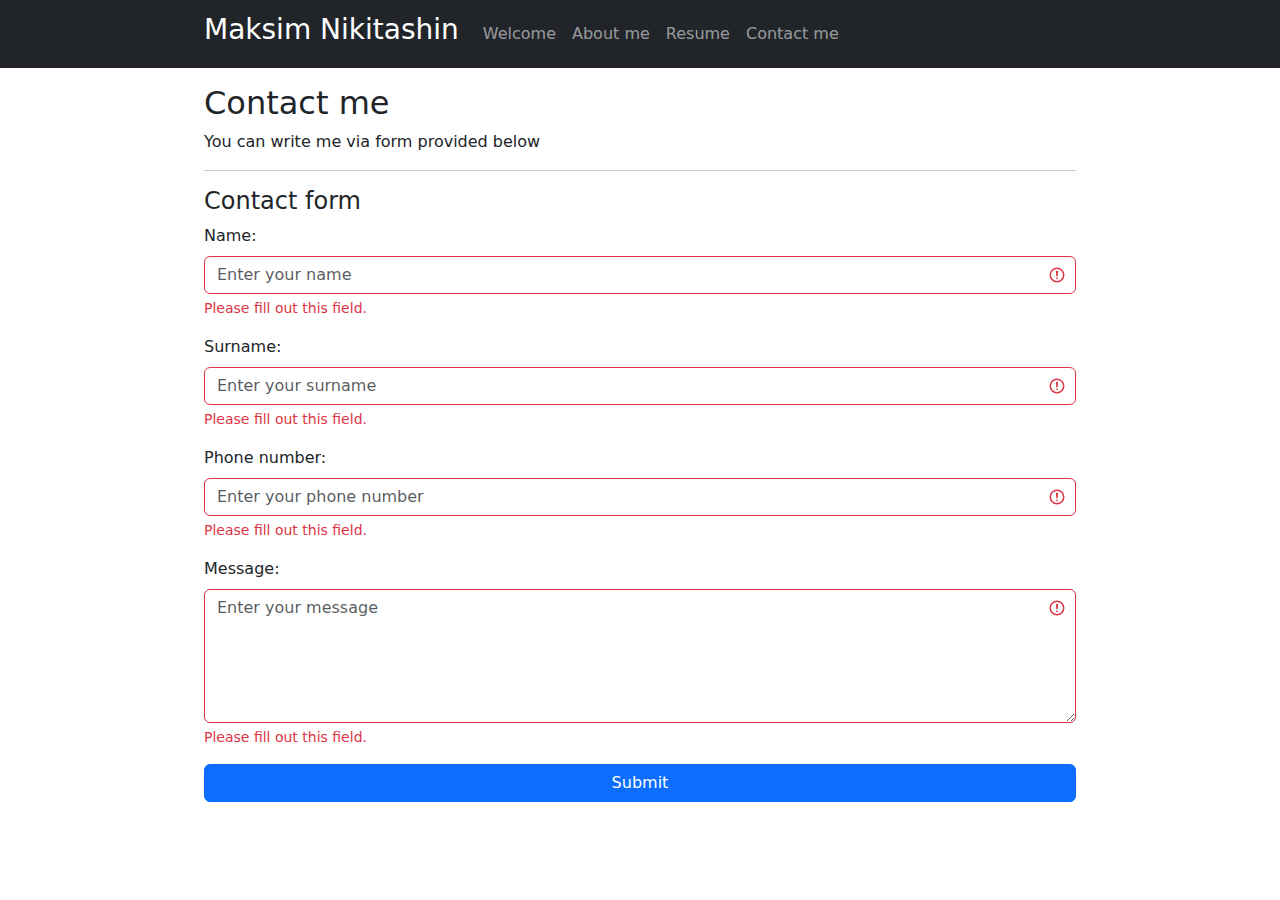
<file: 1.task/contactMe.html>
<!DOCTYPE html>
<html lang="en">
<head>
<title>Maksim Nikitashin</title>
<meta charset="utf-8">
<meta name="viewport" content="width=device-width, initial-scale=1">
<link href="https://cdn.jsdelivr.net/npm/bootstrap@5.1.3/dist/css/bootstrap.min.css" rel="stylesheet">
<script src="https://cdn.jsdelivr.net/npm/bootstrap@5.1.3/dist/js/bootstrap.bundle.min.js"></script>
<script src="contactMe.js"></script>
<link rel="stylesheet" href="desktopOptimization.css">
</head>
<body>
    <nav class="navbar navbar-expand-sm bg-dark navbar-dark">
        <div class="container-fluid" id="myHeader">
            <a class="navbar-brand" href="welcome.html"><h1 class="h3">Maksim Nikitashin</h1></a>
            <button class="navbar-toggler" type="button" data-bs-toggle="collapse" data-bs-target="#collapsibleNavbar">
              <span class="navbar-toggler-icon"></span>
            </button>
            <div class="collapse navbar-collapse" id="collapsibleNavbar">
              <ul class="navbar-nav">
                <li class="nav-item">
                    <a class="nav-link" href="welcome.html">Welcome</a>
                  </li>
                <li class="nav-item">
                  <a class="nav-link" href="aboutMe.html">About me</a>
                </li>
                <li class="nav-item">
                  <a class="nav-link" href="resume.html">Resume</a>
                </li>
                <li class="nav-item">
                  <a class="nav-link" href="contactMe.html">Contact me</a>
                </li>
              </ul>
            </div>
        </div>
    </nav>

    <div class="container-fluid mt-3" id="myBody">
        <div id="header">
            <h2>Contact me</h2>
            <p>You can write me via form provided below</p>
        </div>
        <hr>
        <div id="contactMe" class="region">
            
            <h4>Contact form</h4>
            <form onsubmit="sendEmail()" class="was-validated">
                <div class="mb-3">
                  <label for="name" class="form-label">Name:</label>
                  <input type="text" class="form-control" id="name" placeholder="Enter your name" name="name" required>
                  <div class="valid-feedback">Valid.</div>
                  <div class="invalid-feedback">Please fill out this field.</div>
                </div>
                <div class="mb-3">
                  <label for="surname" class="form-label">Surname:</label>
                  <input type="text" class="form-control" id="surname" placeholder="Enter your surname" name="surname" required>
                  <div class="valid-feedback">Valid.</div>
                  <div class="invalid-feedback">Please fill out this field.</div>
                </div>
                <div class="mb-3">
                    <label for="phone" class="form-label">Phone number:</label>
                    <input type="tel" class="form-control" id="phone" placeholder="Enter your phone number" name="phone" required>
                    <div class="valid-feedback">Valid.</div>
                    <div class="invalid-feedback">Please fill out this field.</div>
                </div>
                <div class="mb-3">
                    <label for="message" class="form-label">Message:</label>
                    <textarea type="text" class="form-control" id="message" rows="5" placeholder="Enter your message" name="surname" required></textarea>
                    <div class="valid-feedback">Valid.</div>
                    <div class="invalid-feedback">Please fill out this field.</div>
                </div>
                <div class="d-grid">
                    <button class="btn btn-primary btn-block" id="submitButton">Submit</button>
                </div>
              </form>
        </div>
    </div>
</body>
</html>
</file>
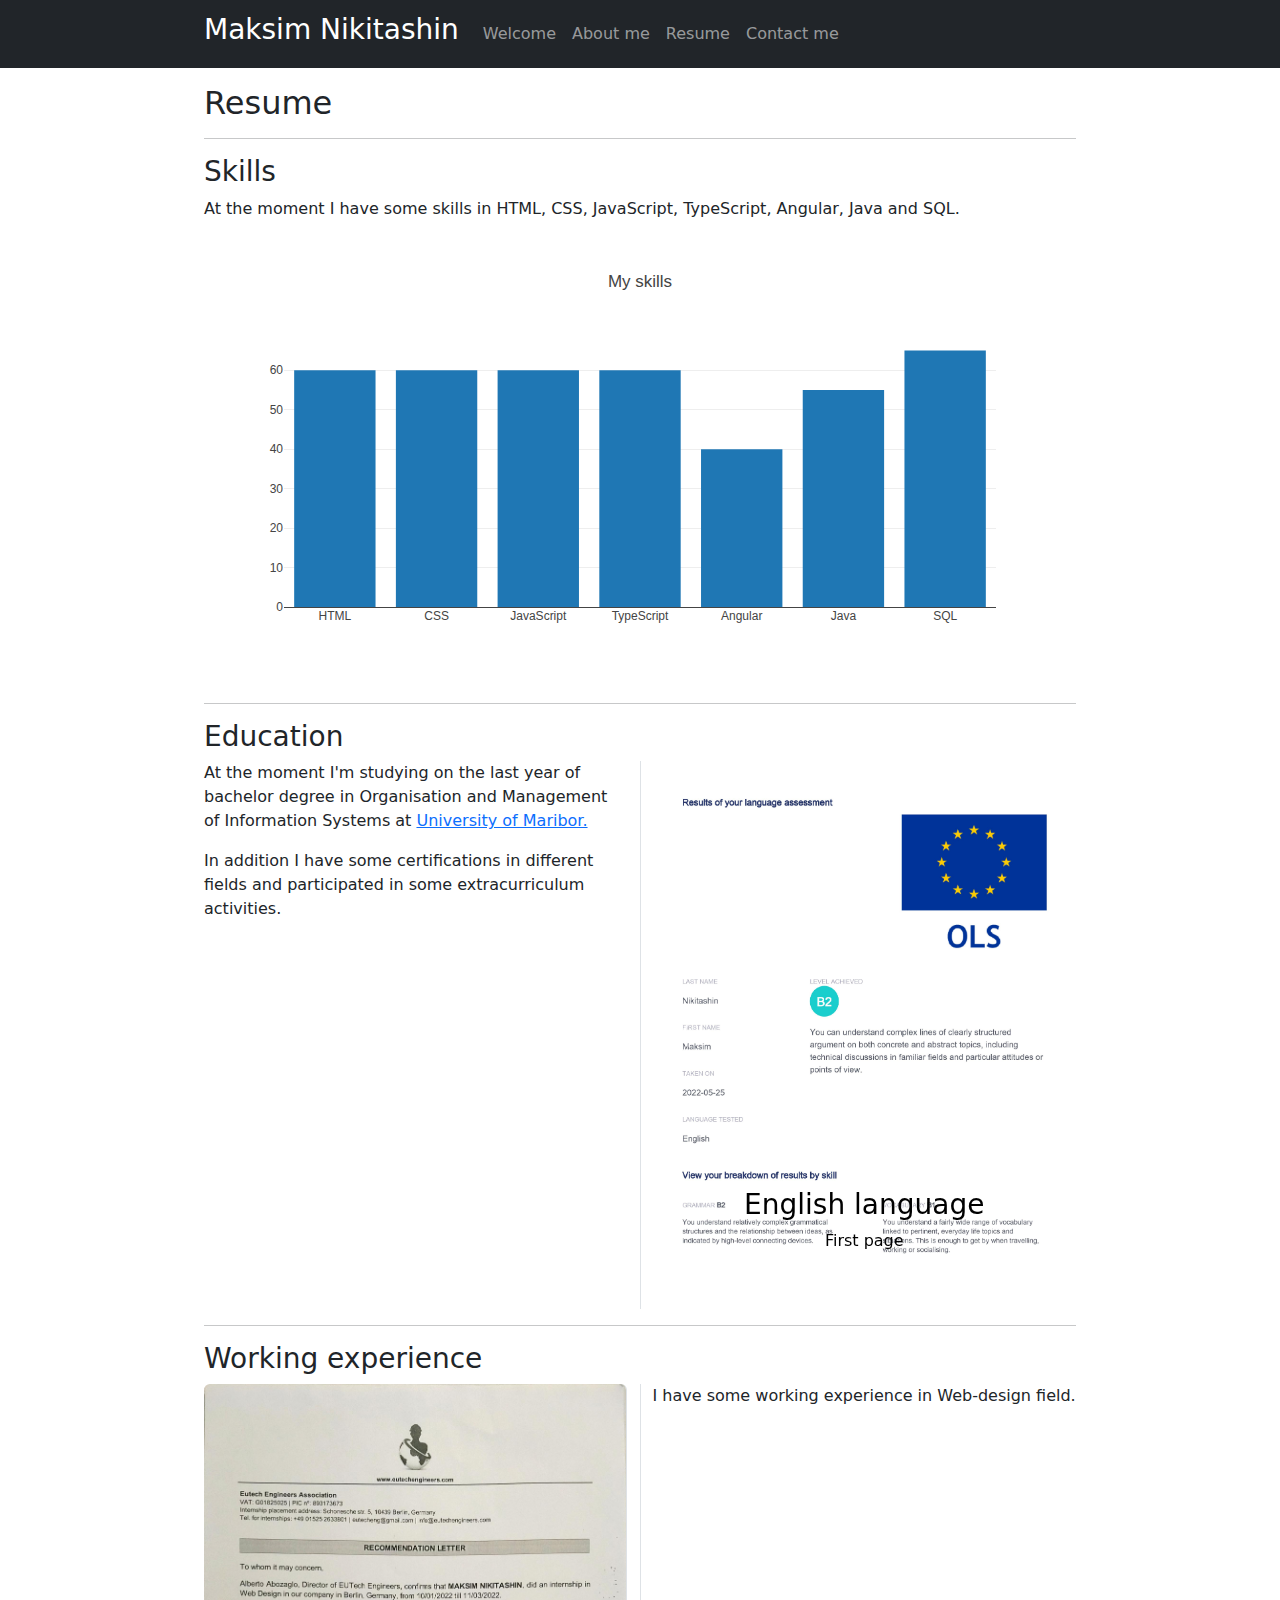
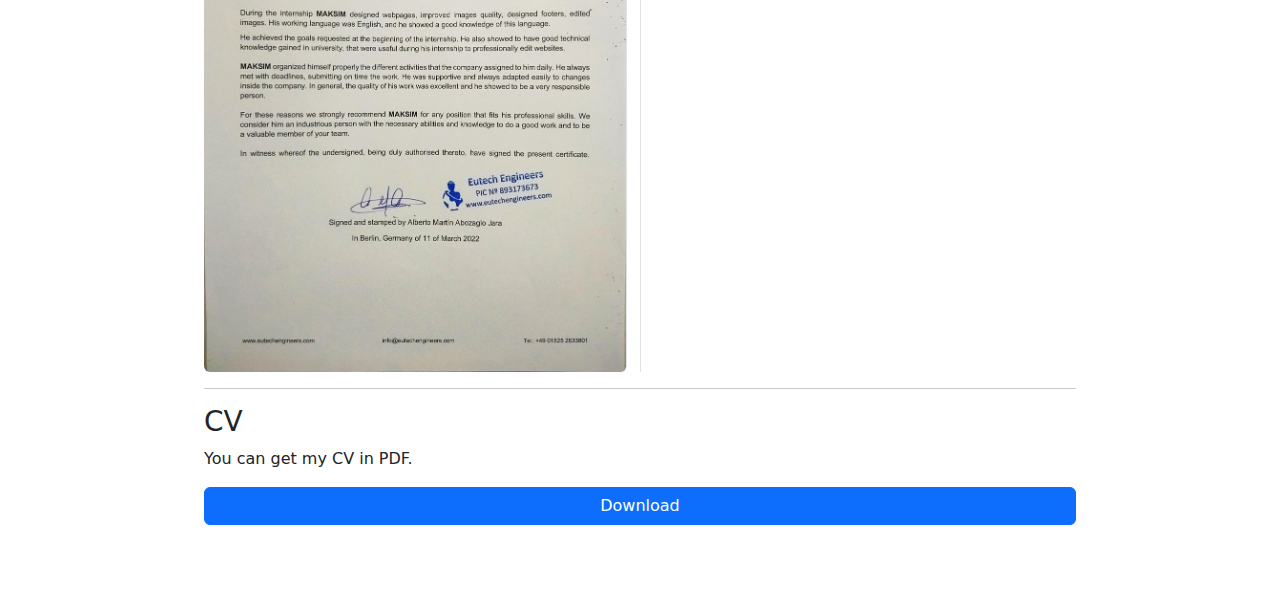
<file: 1.task/resume.html>
<!DOCTYPE html>
<html lang="en">
<head>
<title>Maksim Nikitashin</title>
<meta charset="utf-8">
<meta name="viewport" content="width=device-width, initial-scale=1">
<link href="https://cdn.jsdelivr.net/npm/bootstrap@5.1.3/dist/css/bootstrap.min.css" rel="stylesheet">
<script src="https://cdn.jsdelivr.net/npm/bootstrap@5.1.3/dist/js/bootstrap.bundle.min.js"></script>
<script src="https://cdn.plot.ly/plotly-2.12.1.min.js"></script>
<link rel="stylesheet" href="desktopOptimization.css">
</head>
<body>
    <nav class="navbar navbar-expand-sm bg-dark navbar-dark">
        <div class="container-fluid" id="myHeader">
            <a class="navbar-brand" href="welcome.html"><h1 class="h3">Maksim Nikitashin</h1></a>
            <button class="navbar-toggler" type="button" data-bs-toggle="collapse" data-bs-target="#collapsibleNavbar">
              <span class="navbar-toggler-icon"></span>
            </button>
            <div class="collapse navbar-collapse" id="collapsibleNavbar">
              <ul class="navbar-nav">
                <li class="nav-item">
                    <a class="nav-link" href="welcome.html">Welcome</a>
                  </li>
                <li class="nav-item">
                  <a class="nav-link" href="aboutMe.html">About me</a>
                </li>
                <li class="nav-item">
                  <a class="nav-link" href="resume.html">Resume</a>
                </li>
                <li class="nav-item">
                  <a class="nav-link" href="contactMe.html">Contact me</a>
                </li>
              </ul>
            </div>
        </div>
    </nav>

    <div class="container-fluid mt-3" id="myBody">
<h2 id="header">Resume</h2>
<hr>

<div id="skills" class="region">
    <h3>Skills</h3>
    <p>At the moment I have some skills in HTML, CSS, JavaScript, TypeScript, Angular, Java and SQL.</p>
    <div id="skillsPlot"></div>
    <script>
        var xArray = ["HTML","CSS","JavaScript","TypeScript","Angular","Java","SQL"];
        var yArray = [60, 60, 60, 60, 40, 55, 65];
        
        var data = [{
        x: xArray,
        y: yArray,
        type: "bar"  }];
        var layout = {title:"My skills"};
        let config = {responsive: true};
        let plot = document.getElementById("skillsPlot");
        Plotly.newPlot(plot, data, layout, config);
    </script>
</div>

<hr>

<div id="education" class="region">
    <h3>Education</h3>
    <div class="row">
        <div class="col border-end">
            <p>At the moment I'm studying on the last year of bachelor degree in Organisation and Management of Information Systems at <a href="https://www.um.si/">University of Maribor.</a></p>
            <p>In addition I have some certifications in different fields and participated in some extracurriculum activities.</p>
        </div>
        <div class="col">
            <!-- Carousel -->
            <div id="certificates" class="carousel slide" data-bs-ride="carousel">

                <!-- Indicators/dots -->
                <div class="carousel-indicators">
                <button type="button" data-bs-target="#certificates" data-bs-slide-to="0" class="active"></button>
                <button type="button" data-bs-target="#certificates" data-bs-slide-to="1"></button>
                <button type="button" data-bs-target="#certificates" data-bs-slide-to="2"></button>
                </div>
            
                <!-- The slideshow/carousel -->
                <div class="carousel-inner">
                <div class="carousel-item active">
                    <a href="0001.jpg" target=”_blank” download>
                        <img src="0001.jpg" alt="English language certificate. 1st page." class="d-block w-100 rounded">
                    </a>
                    <div class="carousel-caption text-black">
                        <h3>English language</h3>
                        <p>First page</p>
                    </div>
                </div>
                <div class="carousel-item text-black">
                    <a href="0002.jpg" target=”_blank” download>
                        <img src="0002.jpg" alt="English language certificate. 2nd page." class="d-block w-100 rounded">
                    </a>
                    <div class="carousel-caption text-black">
                        <h3>English language</h3>
                        <p>Second page</p>
                    </div>
                </div>
                <div class="carousel-item text-black">
                    <a href="0003.jpg" target=”_blank” download>
                        <img src="0003.jpg" alt="German language certificate." class="d-block w-100 rounded">
                    </a>
                    <div class="carousel-caption text-black">
                        <h3>German language</h3>
                        <p></p>
                    </div>
                </div>
                </div>
            
                <!-- Left and right controls/icons -->
                <button class="carousel-control-prev" type="button" data-bs-target="#certificates" data-bs-slide="prev">
                <span class="carousel-control-prev-icon"></span>
                </button>
                <button class="carousel-control-next" type="button" data-bs-target="#certificates" data-bs-slide="next">
                <span class="carousel-control-next-icon"></span>
                </button>
            </div>
        </div>
    </div>
</div>

<hr>

<div id="experience" class="region">
    <h3>Working experience</h3>
    <div id="experienceInformation" class="row">
        <div class="col border-end">
            <a href="Recommendation letter.jpg" target=”_blank” download>
                <img src="Recommendation letter.jpg" class="img-fluid rounded border-end" alt="Recommendation letter">
            </a>
        </div>
        <div class="col">
            <p>I have some working experience in Web-design field.</p>
        </div>
    </div>
    
</div>

<hr>

<div id="cv" class="region">
    <h3>CV</h3>
    <p>You can get my CV in PDF.</p>
    <a href="CV_Maksim_Nikitashin.pdf" target=”_blank” download>
        <div class="d-grid">
            <button class="btn btn-primary btn-block">Download</button>
        </div>
    </a>
</div>
</div>

</body>
</html>
</file>
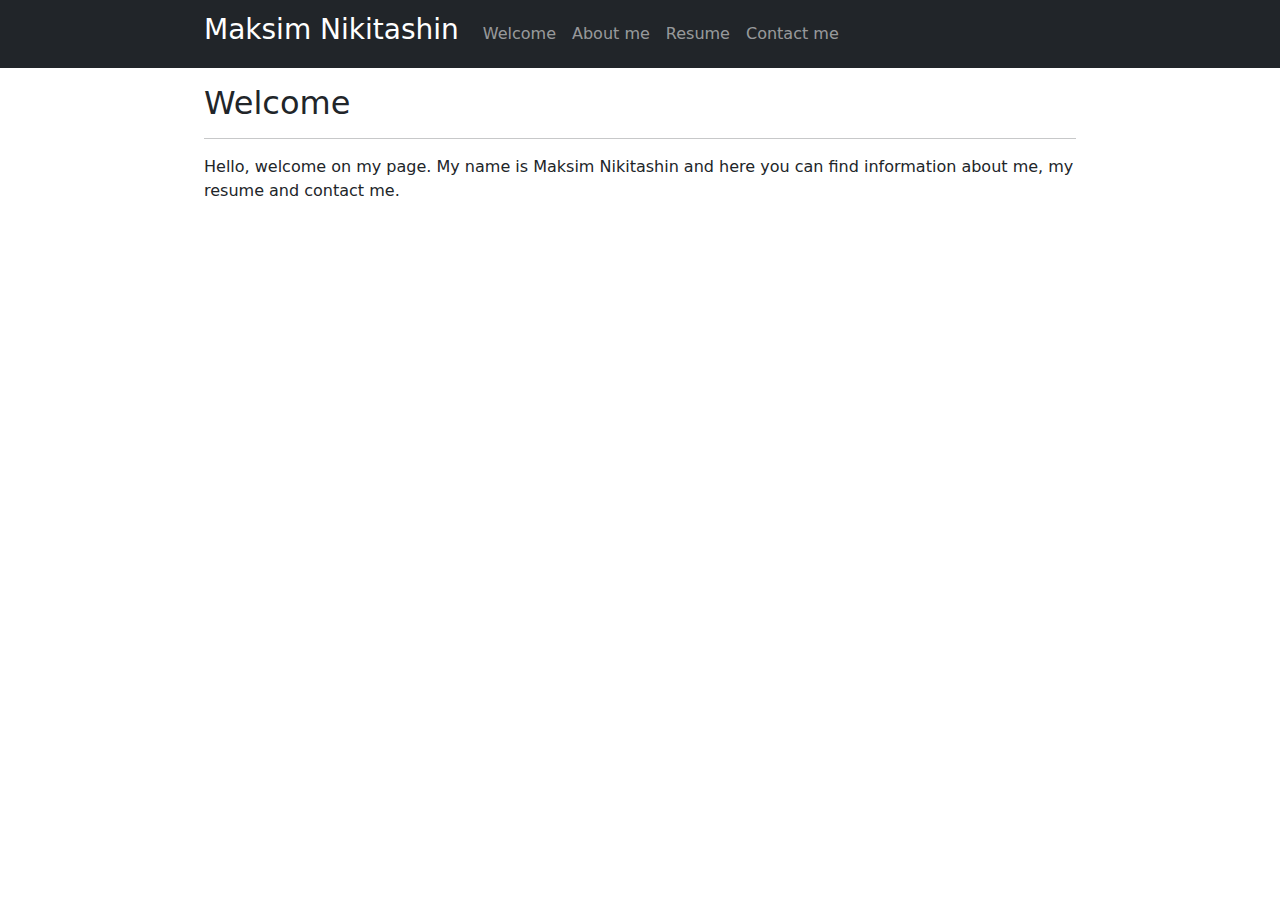
<file: 1.task/welcome.html>
<!DOCTYPE html>
<html lang="en">
<head>
<title>Maksim Nikitashin</title>
<meta charset="utf-8">
<meta name="viewport" content="width=device-width, initial-scale=1">
<link href="https://cdn.jsdelivr.net/npm/bootstrap@5.1.3/dist/css/bootstrap.min.css" rel="stylesheet">
<script src="https://cdn.jsdelivr.net/npm/bootstrap@5.1.3/dist/js/bootstrap.bundle.min.js"></script>
<link rel="stylesheet" href="desktopOptimization.css">
</head>
<body>
    <nav class="navbar navbar-expand-sm bg-dark navbar-dark">
        <div class="container-fluid" id="myHeader">
            <a class="navbar-brand" href="welcome.html"><h1 class="h3">Maksim Nikitashin</h1></a>
            <button class="navbar-toggler" type="button" data-bs-toggle="collapse" data-bs-target="#collapsibleNavbar">
              <span class="navbar-toggler-icon"></span>
            </button>
            <div class="collapse navbar-collapse" id="collapsibleNavbar">
              <ul class="navbar-nav">
                <li class="nav-item">
                    <a class="nav-link" href="welcome.html">Welcome</a>
                  </li>
                <li class="nav-item">
                  <a class="nav-link" href="aboutMe.html">About me</a>
                </li>
                <li class="nav-item">
                  <a class="nav-link" href="resume.html">Resume</a>
                </li>
                <li class="nav-item">
                  <a class="nav-link" href="contactMe.html">Contact me</a>
                </li>
              </ul>
            </div>
        </div>
    </nav>
<div class="container-fluid mt-3" id="myBody">
<h2 id="header">Welcome</h2>
<hr>
<p id="welcomeMessage">Hello, welcome on my page. My name is Maksim Nikitashin and here you can find information about me, my resume and contact me.</p>
</div>
</body>
</html>
</file>
<file: 1.task/desktopOptimization.css>
@media (min-width:800px) {
    #myHeader{
    margin-left: 15%; 
    margin-right: 15%; 
    max-width: 70%;
    }

    #myBody{
        margin-left: 15%; 
        margin-right: 15%;
        margin-bottom: 5%; 
        max-width: 70%;
    }
}
</file>
